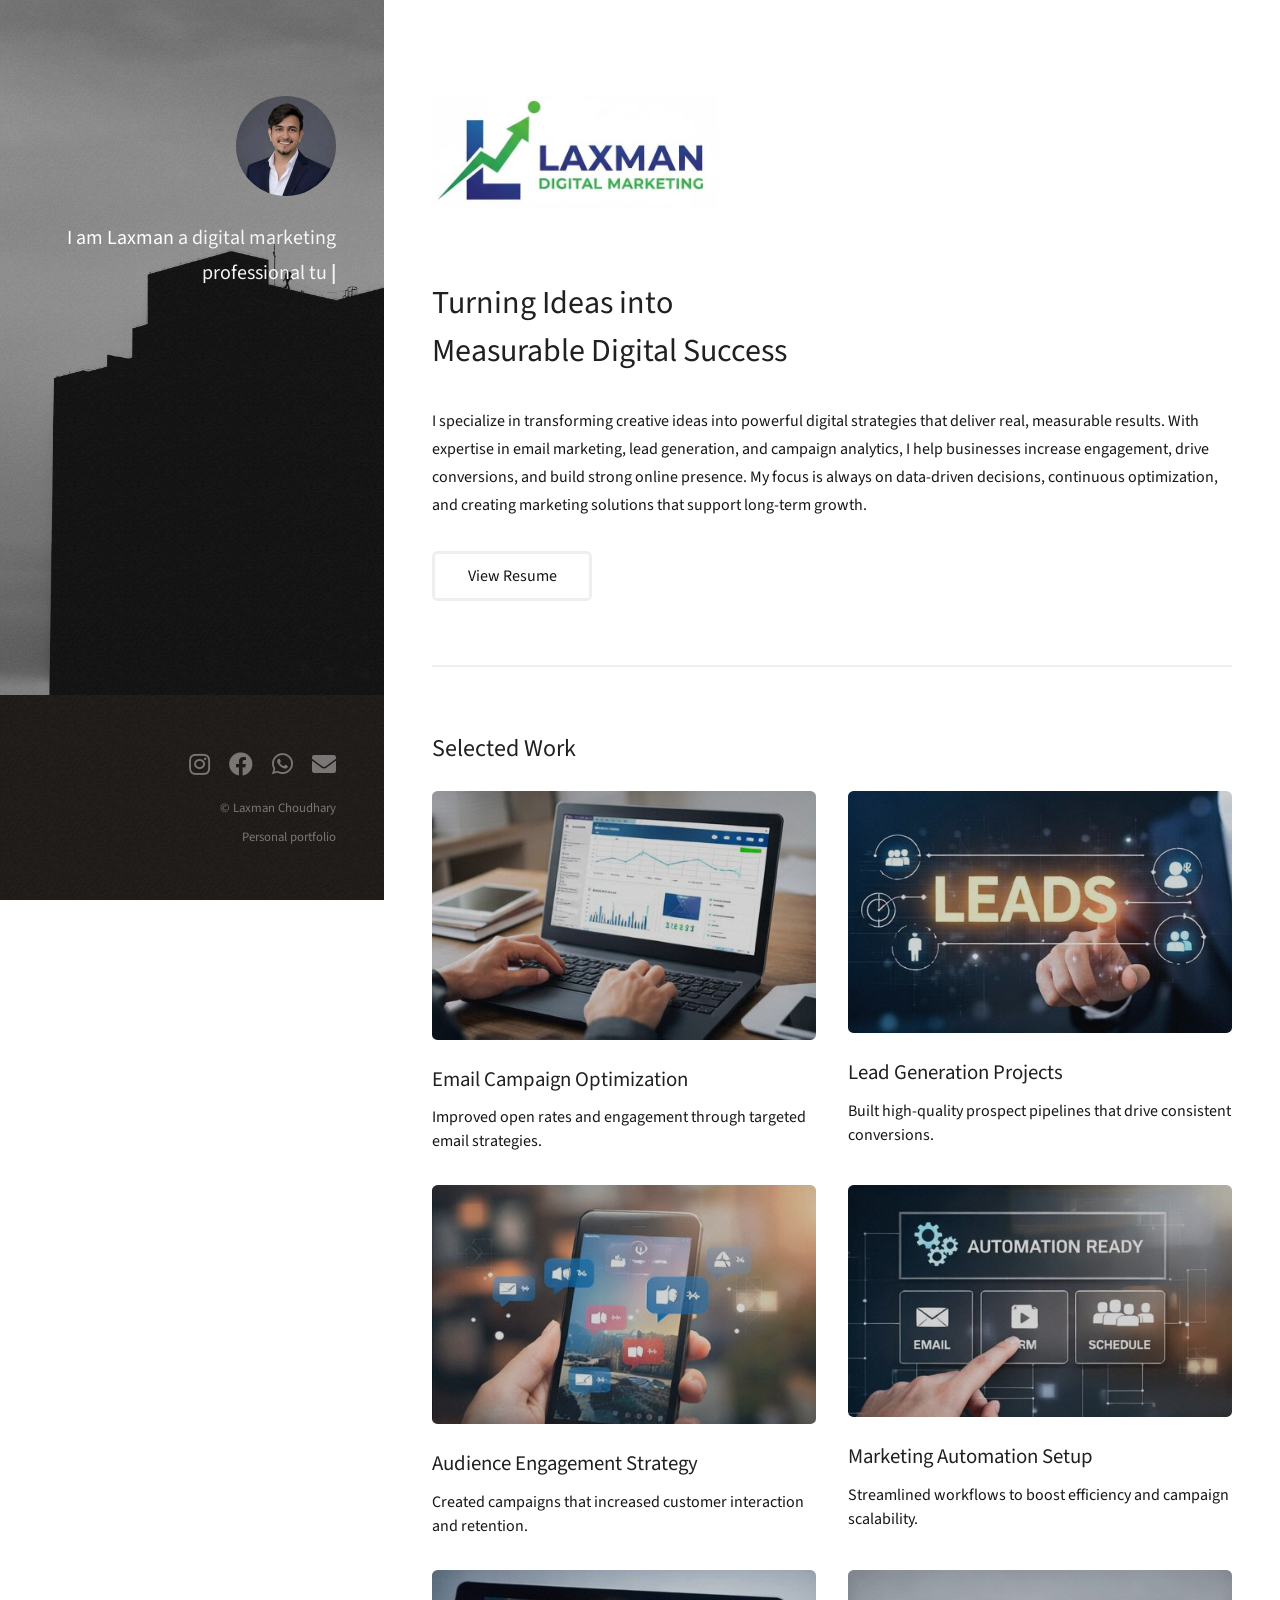
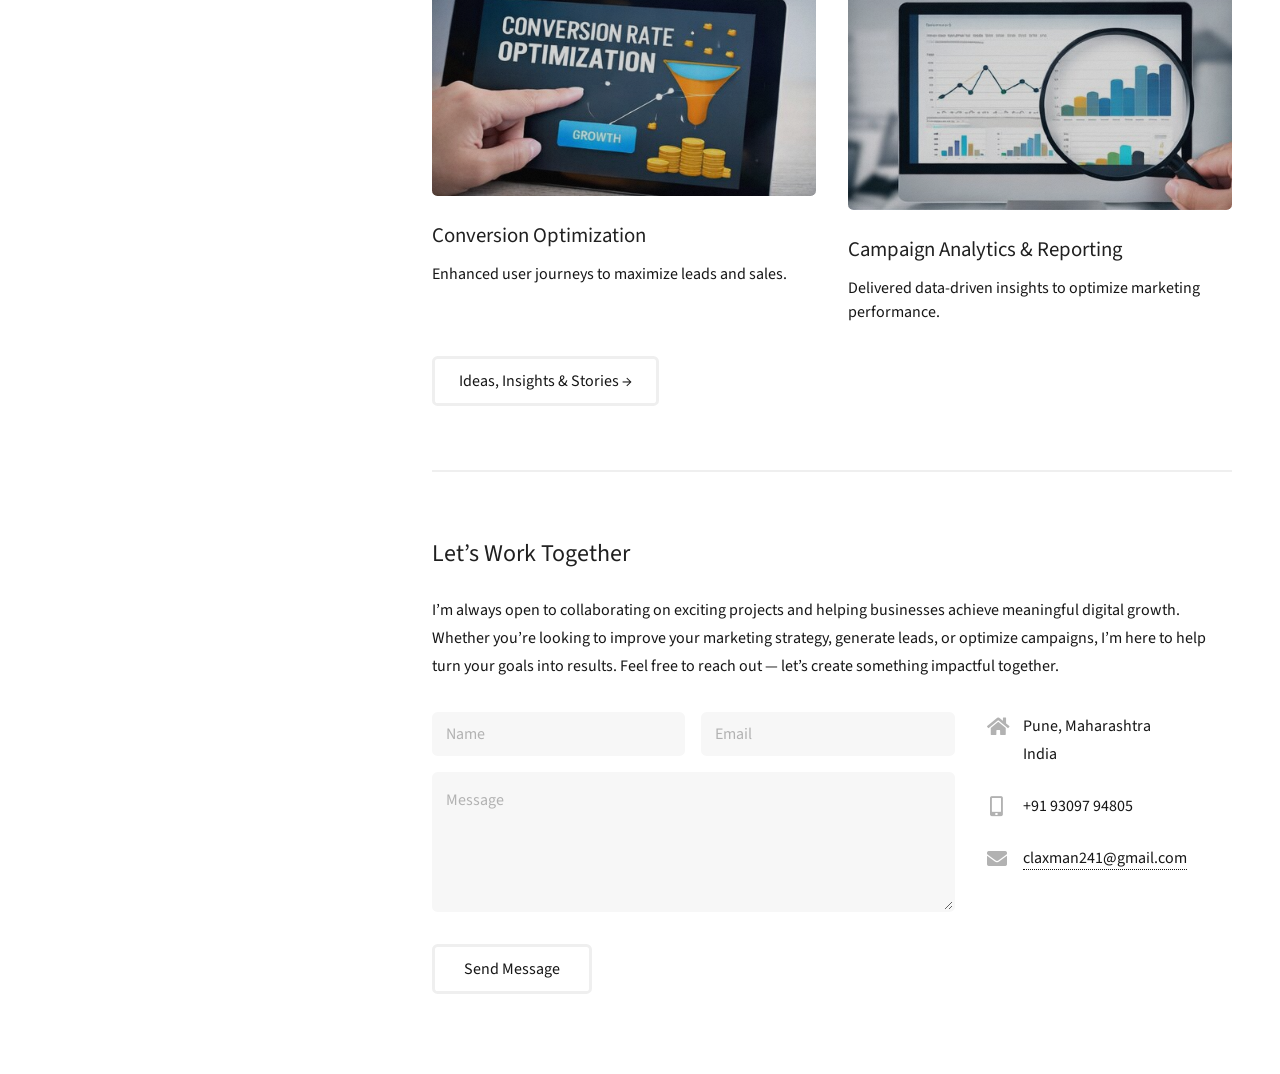
<file: index.html>
<!DOCTYPE HTML>
<!--
	Laxman Choudhary
	html5up.net | @ajlkn
	Free for personal and commercial use under the CCA 3.0 license (html5up.net/license)
-->
<html>
	<head>
		<title>Laxman Choudhary</title>
		<meta charset="utf-8" />
		<meta name="viewport" content="width=device-width, initial-scale=1, user-scalable=no" />
		<link rel="stylesheet" href="assets/css/main.css" />
		<link rel="icon" type="image/png" href="images/favicon.png">
	</head>
	<body class="is-preload">

		<!-- Header -->
			<header id="header">
				<div class="inner">
					<a href="#" class="image avatar"><img src="images/avatar.jpg" alt="" /></a>
					<h1><strong>I am Laxman</strong><br>
					<span id="typing-text"></span><span class="cursor">|</span>
					</h1>
				</div>
			</header>

		<!-- Main -->
			<div id="main">

				<!-- One -->
					<section id="one">
						<div class="section-logo"><img src="images/logo1.jpg" alt="Laxman Logo"></div>	
						<header class="major">
							<h2>Turning Ideas into<br />
							Measurable Digital Success</h2>
						</header>
						<p>I specialize in transforming creative ideas into powerful digital strategies that deliver real, measurable results. With expertise in email marketing, lead generation, and campaign analytics, I help businesses increase engagement, drive conversions, and build strong online presence. My focus is always on data-driven decisions, continuous optimization, and creating marketing solutions that support long-term growth.</p>
						<ul class="actions">
							<li>
  <a href="assets/Laxman%20Choudhary_Resume.pdf"
     class="button"
     target="_blank">
     View Resume
  </a>
</li>
						</ul>
					</section>

				<!-- Two -->
					<section id="two">
						<h2>Selected Work</h2>
						<div class="row">
							<article class="col-6 col-12-xsmall work-item">
								<a href="images/fulls/01.jpg" class="image fit thumb"><img src="images/thumbs/01.jpg" alt="" /></a>
								<h3>Email Campaign Optimization</h3>
								<p>Improved open rates and engagement through targeted email strategies.</p>
							</article>
							<article class="col-6 col-12-xsmall work-item">
								<a href="images/fulls/02.jpg" class="image fit thumb"><img src="images/thumbs/02.jpg" alt="" /></a>
								<h3>Lead Generation Projects</h3>
								<p>Built high-quality prospect pipelines that drive consistent conversions.</p>
							</article>
							<article class="col-6 col-12-xsmall work-item">
								<a href="images/fulls/03.jpg" class="image fit thumb"><img src="images/thumbs/03.jpg" alt="" /></a>
								<h3>Audience Engagement Strategy</h3>
								<p>Created campaigns that increased customer interaction and retention.</p>
							</article>
							<article class="col-6 col-12-xsmall work-item">
								<a href="images/fulls/04.jpg" class="image fit thumb"><img src="images/thumbs/04.jpg" alt="" /></a>
								<h3>Marketing Automation Setup</h3>
								<p>Streamlined workflows to boost efficiency and campaign scalability.</p>
							</article>
							<article class="col-6 col-12-xsmall work-item">
								<a href="images/fulls/05.jpg" class="image fit thumb"><img src="images/thumbs/05.jpg" alt="" /></a>
								<h3>Conversion Optimization</h3>
								<p>Enhanced user journeys to maximize leads and sales.</p>
							</article>
							<article class="col-6 col-12-xsmall work-item">
								<a href="images/fulls/06.jpg" class="image fit thumb"><img src="images/thumbs/06.jpg" alt="" /></a>
								<h3>Campaign Analytics & Reporting</h3>
								<p>Delivered data-driven insights to optimize marketing performance.</p>
							</article>
						</div>
						<ul class="actions">
							<li><a href="blog.html" class="button">Ideas, Insights & Stories →</a></li>
						</ul>
					</section>

				<!-- Three -->
					<section id="three">
						<h2>Let’s Work Together</h2>
						<p>I’m always open to collaborating on exciting projects and helping businesses achieve meaningful digital growth. Whether you’re looking to improve your marketing strategy, generate leads, or optimize campaigns, I’m here to help turn your goals into results. Feel free to reach out — let’s create something impactful together.</p>
						<div class="row">
							<div class="col-8 col-12-small">
								<form method="post" action="#">
									<div class="row gtr-uniform gtr-50">
										<div class="col-6 col-12-xsmall"><input type="text" name="name" id="name" placeholder="Name" /></div>
										<div class="col-6 col-12-xsmall"><input type="email" name="email" id="email" placeholder="Email" /></div>
										<div class="col-12"><textarea name="message" id="message" placeholder="Message" rows="4"></textarea></div>
									</div>
								</form>
								<ul class="actions">
									<li><input type="submit" value="Send Message" /></li>
								</ul>
							</div>
							<div class="col-4 col-12-small">
								<ul class="labeled-icons">
									<li>
										<h3 class="icon solid fa-home"><span class="label">Address</span></h3>
										Pune, Maharashtra<br />
										India<br />
									
									</li>
									<li>
										<h3 class="icon solid fa-mobile-alt"><span class="label">Phone</span></h3>
										+91 93097 94805
									</li>
									<li>
										<h3 class="icon solid fa-envelope"><span class="label">Email</span></h3>
										<a href="https://mail.google.com/mail/u/0/?fs=1&to=claxman241@gmail.com&tf=cm">claxman241@gmail.com</a>
									</li>
								</ul>
							</div>
						</div>
					</section>

				<!-- Four -->
				<!--
					<section id="four">
						<h2>Elements</h2>

						<section>
							<h4>Text</h4>
							<p>This is <b>bold</b> and this is <strong>strong</strong>. This is <i>italic</i> and this is <em>emphasized</em>.
							This is <sup>superscript</sup> text and this is <sub>subscript</sub> text.
							This is <u>underlined</u> and this is code: <code>for (;;) { ... }</code>. Finally, <a href="#">this is a link</a>.</p>
							<hr />
							<header>
								<h4>Heading with a Subtitle</h4>
								<p>Lorem ipsum dolor sit amet nullam id egestas urna aliquam</p>
							</header>
							<p>Nunc lacinia ante nunc ac lobortis. Interdum adipiscing gravida odio porttitor sem non mi integer non faucibus ornare mi ut ante amet placerat aliquet. Volutpat eu sed ante lacinia sapien lorem accumsan varius montes viverra nibh in adipiscing blandit tempus accumsan.</p>
							<header>
								<h5>Heading with a Subtitle</h5>
								<p>Lorem ipsum dolor sit amet nullam id egestas urna aliquam</p>
							</header>
							<p>Nunc lacinia ante nunc ac lobortis. Interdum adipiscing gravida odio porttitor sem non mi integer non faucibus ornare mi ut ante amet placerat aliquet. Volutpat eu sed ante lacinia sapien lorem accumsan varius montes viverra nibh in adipiscing blandit tempus accumsan.</p>
							<hr />
							<h2>Heading Level 2</h2>
							<h3>Heading Level 3</h3>
							<h4>Heading Level 4</h4>
							<h5>Heading Level 5</h5>
							<h6>Heading Level 6</h6>
							<hr />
							<h5>Blockquote</h5>
							<blockquote>Fringilla nisl. Donec accumsan interdum nisi, quis tincidunt felis sagittis eget tempus euismod. Vestibulum ante ipsum primis in faucibus vestibulum. Blandit adipiscing eu felis iaculis volutpat ac adipiscing accumsan faucibus. Vestibulum ante ipsum primis in faucibus lorem ipsum dolor sit amet nullam adipiscing eu felis.</blockquote>
							<h5>Preformatted</h5>
							<pre><code>i = 0;

while (!deck.isInOrder()) {
print 'Iteration ' + i;
deck.shuffle();
i++;
}

print 'It took ' + i + ' iterations to sort the deck.';</code></pre>
						</section>

						<section>
							<h4>Lists</h4>
							<div class="row">
								<div class="col-6 col-12-xsmall">
									<h5>Unordered</h5>
									<ul>
										<li>Dolor pulvinar etiam magna etiam.</li>
										<li>Sagittis adipiscing lorem eleifend.</li>
										<li>Felis enim feugiat dolore viverra.</li>
									</ul>
									<h5>Alternate</h5>
									<ul class="alt">
										<li>Dolor pulvinar etiam magna etiam.</li>
										<li>Sagittis adipiscing lorem eleifend.</li>
										<li>Felis enim feugiat dolore viverra.</li>
									</ul>
								</div>
								<div class="col-6 col-12-xsmall">
									<h5>Ordered</h5>
									<ol>
										<li>Dolor pulvinar etiam magna etiam.</li>
										<li>Etiam vel felis at lorem sed viverra.</li>
										<li>Felis enim feugiat dolore viverra.</li>
										<li>Dolor pulvinar etiam magna etiam.</li>
										<li>Etiam vel felis at lorem sed viverra.</li>
										<li>Felis enim feugiat dolore viverra.</li>
									</ol>
									<h5>Icons</h5>
									<ul class="icons">
										<li><a href="#" class="icon brands fa-facebook-f"><span class="label">Facebook</span></a></li>
										<li><a href="#" class="icon brands fa-instagram"><span class="label">Instagram</span></a></li>
										<li><a href="#" class="icon brands fa-youtube"><span class="label">Youtube</span></a></li>
										<li><a href="#" class="icon brands fa-whatsapp"><span class="label">Dribbble</span></a></li>
										<li><a href="#" class="icon brands fa-tumblr"><span class="label">Tumblr</span></a></li>
									</ul>
								</div>
							</div>
							<h5>Actions</h5>
							<ul class="actions">
								<li><a href="#" class="button primary">Default</a></li>
								<li><a href="#" class="button">Default</a></li>
							</ul>
							<ul class="actions small">
								<li><a href="#" class="button primary small">Small</a></li>
								<li><a href="#" class="button small">Small</a></li>
							</ul>
							<div class="row">
								<div class="col-6 col-12-small">
									<ul class="actions stacked">
										<li><a href="#" class="button primary">Default</a></li>
										<li><a href="#" class="button">Default</a></li>
									</ul>
								</div>
								<div class="col-6 col-12-small">
									<ul class="actions stacked">
										<li><a href="#" class="button primary small">Small</a></li>
										<li><a href="#" class="button small">Small</a></li>
									</ul>
								</div>
								<div class="col-6 col-12-small">
									<ul class="actions stacked">
										<li><a href="#" class="button primary fit">Default</a></li>
										<li><a href="#" class="button fit">Default</a></li>
									</ul>
								</div>
								<div class="col-6 col-12-small">
									<ul class="actions stacked">
										<li><a href="#" class="button primary small fit">Small</a></li>
										<li><a href="#" class="button small fit">Small</a></li>
									</ul>
								</div>
							</div>
						</section>

						<section>
							<h4>Table</h4>
							<h5>Default</h5>
							<div class="table-wrapper">
								<table>
									<thead>
										<tr>
											<th>Name</th>
											<th>Description</th>
											<th>Price</th>
										</tr>
									</thead>
									<tbody>
										<tr>
											<td>Item One</td>
											<td>Ante turpis integer aliquet porttitor.</td>
											<td>29.99</td>
										</tr>
										<tr>
											<td>Item Two</td>
											<td>Vis ac commodo adipiscing arcu aliquet.</td>
											<td>19.99</td>
										</tr>
										<tr>
											<td>Item Three</td>
											<td> Morbi faucibus arcu accumsan lorem.</td>
											<td>29.99</td>
										</tr>
										<tr>
											<td>Item Four</td>
											<td>Vitae integer tempus condimentum.</td>
											<td>19.99</td>
										</tr>
										<tr>
											<td>Item Five</td>
											<td>Ante turpis integer aliquet porttitor.</td>
											<td>29.99</td>
										</tr>
									</tbody>
									<tfoot>
										<tr>
											<td colspan="2"></td>
											<td>100.00</td>
										</tr>
									</tfoot>
								</table>
							</div>

							<h5>Alternate</h5>
							<div class="table-wrapper">
								<table class="alt">
									<thead>
										<tr>
											<th>Name</th>
											<th>Description</th>
											<th>Price</th>
										</tr>
									</thead>
									<tbody>
										<tr>
											<td>Item One</td>
											<td>Ante turpis integer aliquet porttitor.</td>
											<td>29.99</td>
										</tr>
										<tr>
											<td>Item Two</td>
											<td>Vis ac commodo adipiscing arcu aliquet.</td>
											<td>19.99</td>
										</tr>
										<tr>
											<td>Item Three</td>
											<td> Morbi faucibus arcu accumsan lorem.</td>
											<td>29.99</td>
										</tr>
										<tr>
											<td>Item Four</td>
											<td>Vitae integer tempus condimentum.</td>
											<td>19.99</td>
										</tr>
										<tr>
											<td>Item Five</td>
											<td>Ante turpis integer aliquet porttitor.</td>
											<td>29.99</td>
										</tr>
									</tbody>
									<tfoot>
										<tr>
											<td colspan="2"></td>
											<td>100.00</td>
										</tr>
									</tfoot>
								</table>
							</div>
						</section>

						<section>
							<h4>Buttons</h4>
							<ul class="actions">
								<li><a href="#" class="button primary">Primary</a></li>
								<li><a href="#" class="button">Default</a></li>
							</ul>
							<ul class="actions">
								<li><a href="#" class="button large">Large</a></li>
								<li><a href="#" class="button">Default</a></li>
								<li><a href="#" class="button small">Small</a></li>
							</ul>
							<ul class="actions fit">
								<li><a href="#" class="button primary fit">Fit</a></li>
								<li><a href="#" class="button fit">Fit</a></li>
							</ul>
							<ul class="actions fit small">
								<li><a href="#" class="button primary fit small">Fit + Small</a></li>
								<li><a href="#" class="button fit small">Fit + Small</a></li>
							</ul>
							<ul class="actions">
								<li><a href="#" class="button primary icon solid fa-download">Icon</a></li>
								<li><a href="#" class="button icon solid fa-download">Icon</a></li>
							</ul>
							<ul class="actions">
								<li><span class="button primary disabled">Primary</span></li>
								<li><span class="button disabled">Default</span></li>
							</ul>
						</section>

						<section>
							<h4>Form</h4>
							<form method="post" action="#">
								<div class="row gtr-uniform gtr-50">
									<div class="col-6 col-12-xsmall">
										<input type="text" name="demo-name" id="demo-name" value="" placeholder="Name" />
									</div>
									<div class="col-6 col-12-xsmall">
										<input type="email" name="demo-email" id="demo-email" value="" placeholder="Email" />
									</div>
									<div class="col-12">
										<select name="demo-category" id="demo-category">
											<option value="">- Category -</option>
											<option value="1">Manufacturing</option>
											<option value="1">Shipping</option>
											<option value="1">Administration</option>
											<option value="1">Human Resources</option>
										</select>
									</div>
									<div class="col-4 col-12-small">
										<input type="radio" id="demo-priority-low" name="demo-priority" checked>
										<label for="demo-priority-low">Low Priority</label>
									</div>
									<div class="col-4 col-12-small">
										<input type="radio" id="demo-priority-normal" name="demo-priority">
										<label for="demo-priority-normal">Normal Priority</label>
									</div>
									<div class="col-4 col-12-small">
										<input type="radio" id="demo-priority-high" name="demo-priority">
										<label for="demo-priority-high">High Priority</label>
									</div>
									<div class="col-6 col-12-small">
										<input type="checkbox" id="demo-copy" name="demo-copy">
										<label for="demo-copy">Email me a copy of this message</label>
									</div>
									<div class="col-6 col-12-small">
										<input type="checkbox" id="demo-human" name="demo-human" checked>
										<label for="demo-human">I am a human and not a robot</label>
									</div>
									<div class="col-12">
										<textarea name="demo-message" id="demo-message" placeholder="Enter your message" rows="6"></textarea>
									</div>
									<div class="col-12">
										<ul class="actions">
											<li><input type="submit" value="Send Message" class="primary" /></li>
											<li><input type="reset" value="Reset" /></li>
										</ul>
									</div>
								</div>
							</form>
						</section>

						<section>
							<h4>Image</h4>
							<h5>Fit</h5>
							<div class="box alt">
								<div class="row gtr-50 gtr-uniform">
									<div class="col-12"><span class="image fit"><img src="images/fulls/05.jpg" alt="" /></span></div>
									<div class="col-4"><span class="image fit"><img src="images/thumbs/01.jpg" alt="" /></span></div>
									<div class="col-4"><span class="image fit"><img src="images/thumbs/02.jpg" alt="" /></span></div>
									<div class="col-4"><span class="image fit"><img src="images/thumbs/03.jpg" alt="" /></span></div>
									<div class="col-4"><span class="image fit"><img src="images/thumbs/04.jpg" alt="" /></span></div>
									<div class="col-4"><span class="image fit"><img src="images/thumbs/05.jpg" alt="" /></span></div>
									<div class="col-4"><span class="image fit"><img src="images/thumbs/06.jpg" alt="" /></span></div>
									<div class="col-4"><span class="image fit"><img src="images/thumbs/03.jpg" alt="" /></span></div>
									<div class="col-4"><span class="image fit"><img src="images/thumbs/02.jpg" alt="" /></span></div>
									<div class="col-4"><span class="image fit"><img src="images/thumbs/01.jpg" alt="" /></span></div>
								</div>
							</div>
							<h5>Left &amp; Right</h5>
							<p><span class="image left"><img src="images/avatar.jpg" alt="" /></span>Fringilla nisl. Donec accumsan interdum nisi, quis tincidunt felis sagittis eget. tempus euismod. Vestibulum ante ipsum primis in faucibus vestibulum. Blandit adipiscing eu felis iaculis volutpat ac adipiscing accumsan eu faucibus. Integer ac pellentesque praesent tincidunt felis sagittis eget. tempus euismod. Vestibulum ante ipsum primis in faucibus vestibulum. Blandit adipiscing eu felis iaculis volutpat ac adipiscing accumsan eu faucibus. Integer ac pellentesque praesent. Donec accumsan interdum nisi, quis tincidunt felis sagittis eget. tempus euismod. Vestibulum ante ipsum primis in faucibus vestibulum. Blandit adipiscing eu felis iaculis volutpat ac adipiscing accumsan eu faucibus. Integer ac pellentesque praesent tincidunt felis sagittis eget. tempus euismod. Vestibulum ante ipsum primis in faucibus vestibulum. Blandit adipiscing eu felis iaculis volutpat ac adipiscing accumsan eu faucibus. Integer ac pellentesque praesent.</p>
							<p><span class="image right"><img src="images/avatar.jpg" alt="" /></span>Fringilla nisl. Donec accumsan interdum nisi, quis tincidunt felis sagittis eget. tempus euismod. Vestibulum ante ipsum primis in faucibus vestibulum. Blandit adipiscing eu felis iaculis volutpat ac adipiscing accumsan eu faucibus. Integer ac pellentesque praesent tincidunt felis sagittis eget. tempus euismod. Vestibulum ante ipsum primis in faucibus vestibulum. Blandit adipiscing eu felis iaculis volutpat ac adipiscing accumsan eu faucibus. Integer ac pellentesque praesent. Donec accumsan interdum nisi, quis tincidunt felis sagittis eget. tempus euismod. Vestibulum ante ipsum primis in faucibus vestibulum. Blandit adipiscing eu felis iaculis volutpat ac adipiscing accumsan eu faucibus. Integer ac pellentesque praesent tincidunt felis sagittis eget. tempus euismod. Vestibulum ante ipsum primis in faucibus vestibulum. Blandit adipiscing eu felis iaculis volutpat ac adipiscing accumsan eu faucibus. Integer ac pellentesque praesent.</p>
						</section>

					</section>
				-->

			</div>

		<!-- Footer -->
			<footer id="footer">
				<div class="inner">
					<ul class="icons">
						<li><a href="#" class="icon brands fa-instagram"><span class="label">Instagram</span></a></li>
						<li><a href="#" class="icon brands fa-facebook"><span class="label">Facebook</span></a></li>
						<li><a href="https://wa.me/919309794805?text=Hi%20Laxman,%20I%20visited%20your%20portfolio%20and%20would%20like%20to%20connect." target="_blank" class="icon brands fa-whatsapp"><span class="label">WhatsApp</span></a></li>
						<li><a href="https://mail.google.com/mail/?view=cm&fs=1&to=claxman241@gmail.com"target="_blank"class="icon solid fa-envelope"><span class="label">Email</span></a></li>
					</ul>
					<ul class="copyright">
						<li>&copy; Laxman Choudhary</li><li>Personal portfolio</li>
					</ul>
				</div>
			</footer>

		<!-- Scripts -->
			<script src="assets/js/jquery.min.js"></script>
			<script src="assets/js/jquery.poptrox.min.js"></script>
			<script src="assets/js/browser.min.js"></script>
			<script src="assets/js/breakpoints.min.js"></script>
			<script src="assets/js/util.js"></script>
			<script src="assets/js/main.js"></script>

	</body>
</html>
</file>
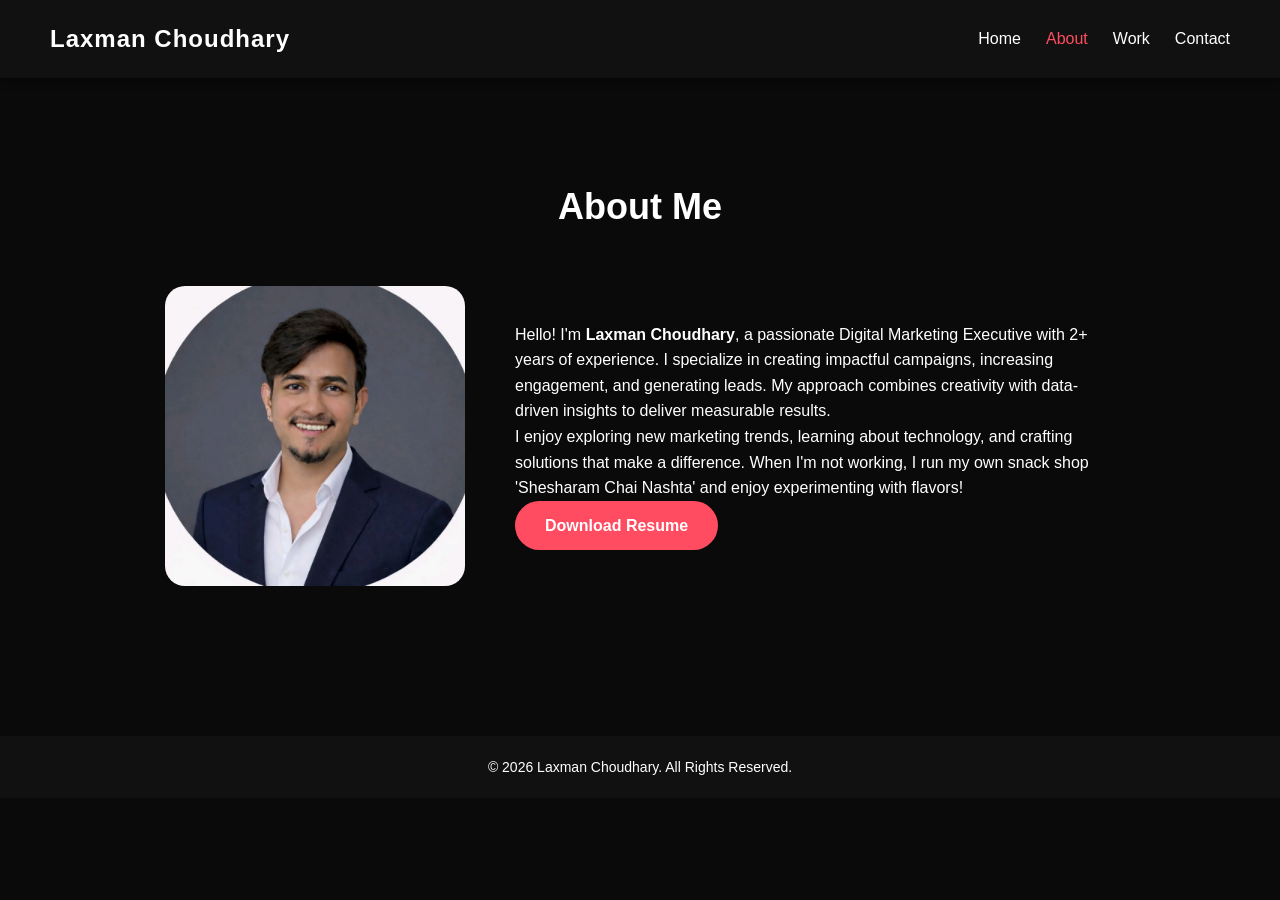
<file: Pages/about.html>
<!DOCTYPE html>
<html lang="en">
<head>
  <meta charset="UTF-8">
  <meta name="viewport" content="width=device-width, initial-scale=1.0">
  <title>About | Laxman Choudhary</title>
  <link rel="stylesheet" href="../CSS/style.css">
</head>
<body>

  <!-- Video Background -->
  <video autoplay muted loop id="bg-video">
    <source src="https://drive.google.com/uc?export=download&id=1e5yRqR_G0gu2nAiDvAqrCgN7fWislz_7" type="video/mp4">
    Your browser does not support HTML5 video.
  </video>

  <!-- Navbar -->
  <nav class="navbar">
    <div class="logo">Laxman Choudhary</div>
    <ul class="nav-links">
      <li><a href="../index.html">Home</a></li>
      <li><a href="about.html" class="active">About</a></li>
      <li><a href="work.html">Work</a></li>
      <li><a href="contact.html">Contact</a></li>
    </ul>
  </nav>

  <!-- About Section -->
  <section class="about">
    <h1 class="fade-in">About Me</h1>
    <div class="about-content fade-in">
      <img src="../Assets/profile.jpg" alt="Laxman Choudhary">
      <div class="about-text">
        <p>Hello! I'm <strong>Laxman Choudhary</strong>, a passionate Digital Marketing Executive with 2+ years of experience. I specialize in creating impactful campaigns, increasing engagement, and generating leads. My approach combines creativity with data-driven insights to deliver measurable results.</p>
        <p>I enjoy exploring new marketing trends, learning about technology, and crafting solutions that make a difference. When I'm not working, I run my own snack shop 'Shesharam Chai Nashta' and enjoy experimenting with flavors!</p>
        <a href="../Assets/Laxman_Choudhary_Resume.pdf" class="btn">Download Resume</a>
      </div>
    </div>
  </section>

  <footer>
    <p>&copy; 2026 Laxman Choudhary. All Rights Reserved.</p>
  </footer>

  <script src="../JavaScript/script.js"></script>
</body>
</html>
</file>
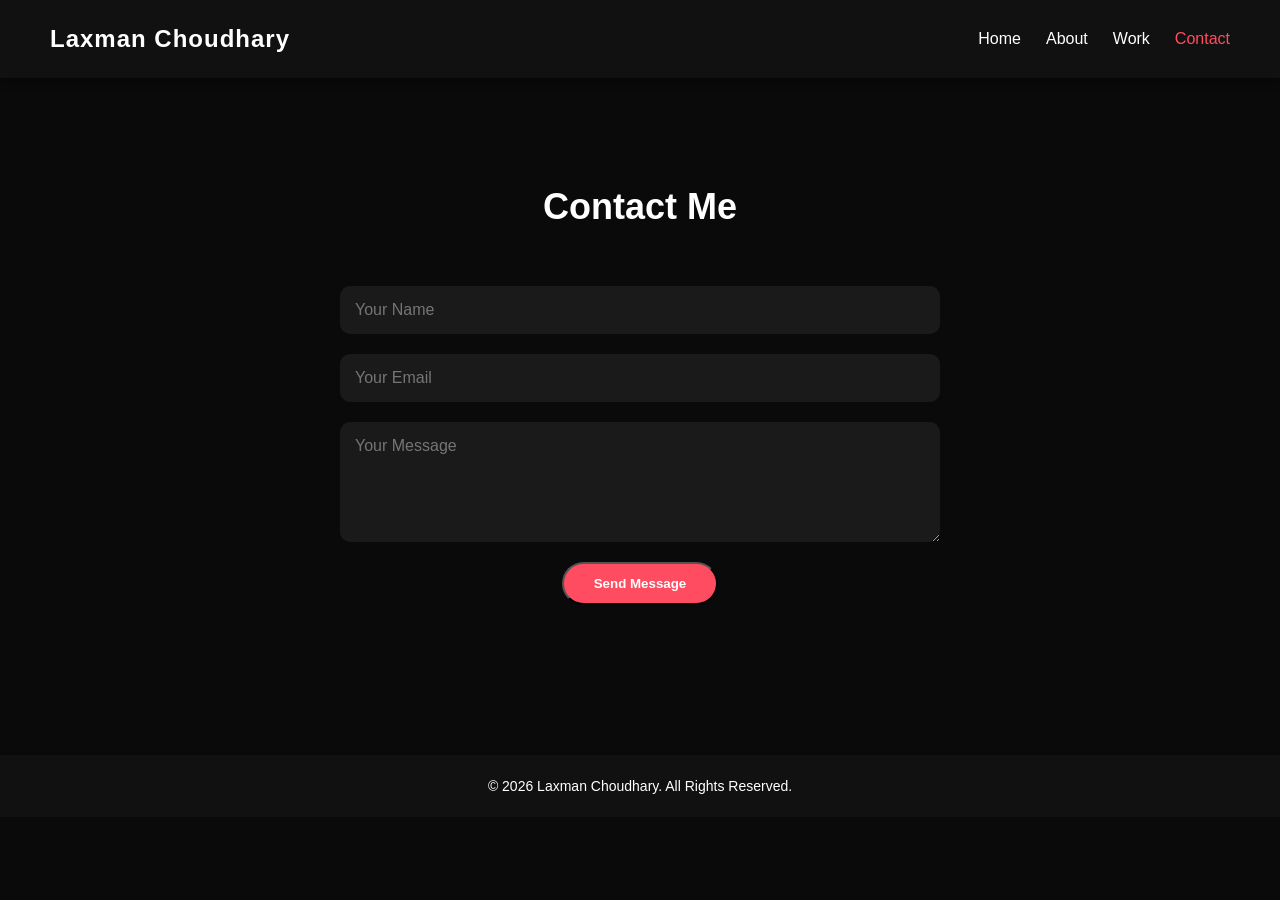
<file: Pages/contact.html>
<!DOCTYPE html>
<html lang="en">
<head>
  <meta charset="UTF-8">
  <meta name="viewport" content="width=device-width, initial-scale=1.0">
  <title>Contact | Laxman Choudhary</title>
  <link rel="stylesheet" href="../CSS/style.css">
</head>
<body>

  <!-- Video Background -->
  <video autoplay muted loop id="bg-video">
    <source src="https://drive.google.com/uc?export=download&id=1e5yRqR_G0gu2nAiDvAqrCgN7fWislz_7" type="video/mp4">
    Your browser does not support HTML5 video.
  </video>

  <!-- Navbar -->
  <nav class="navbar">
    <div class="logo">Laxman Choudhary</div>
    <ul class="nav-links">
      <li><a href="../index.html">Home</a></li>
      <li><a href="about.html">About</a></li>
      <li><a href="work.html">Work</a></li>
      <li><a href="contact.html" class="active">Contact</a></li>
    </ul>
  </nav>

  <!-- Contact Section -->
  <section class="contact">
    <h1 class="fade-in">Contact Me</h1>
    <form action="mailto:youremail@example.com" method="post" enctype="text/plain" class="fade-in">
      <input type="text" name="name" placeholder="Your Name" required>
      <input type="email" name="email" placeholder="Your Email" required>
      <textarea name="message" rows="5" placeholder="Your Message" required></textarea>
      <button type="submit" class="btn">Send Message</button>
    </form>
  </section>

  <footer>
    <p>&copy; 2026 Laxman Choudhary. All Rights Reserved.</p>
  </footer>

  <script src="../JavaScript/script.js"></script>
</body>
</html>
</file>
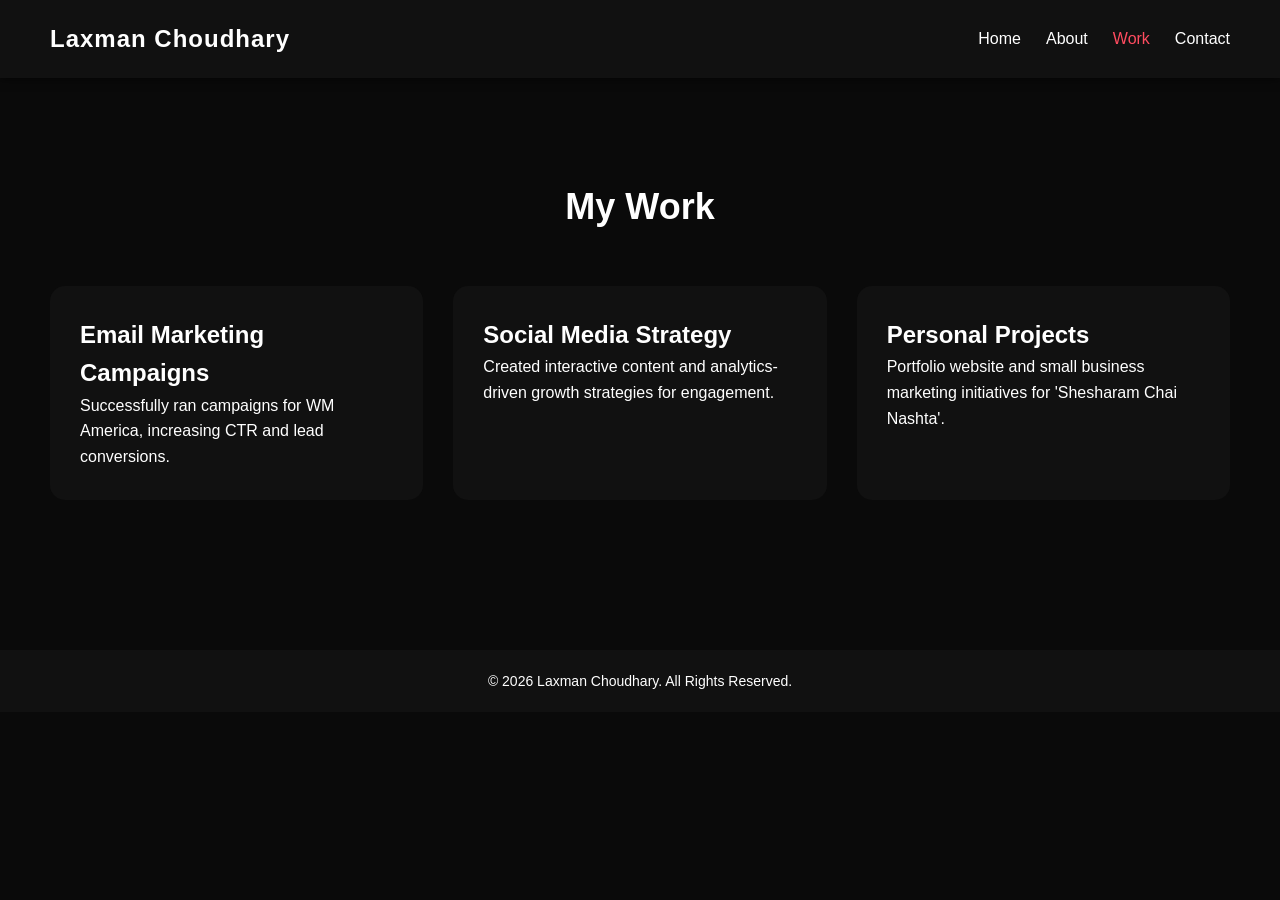
<file: Pages/work.html>
<!DOCTYPE html>
<html lang="en">
<head>
  <meta charset="UTF-8">
  <meta name="viewport" content="width=device-width, initial-scale=1.0">
  <title>Work | Laxman Choudhary</title>
  <link rel="stylesheet" href="../CSS/style.css">
</head>
<body>

  <!-- Video Background -->
  <video autoplay muted loop id="bg-video">
    <source src="https://drive.google.com/uc?export=download&id=1e5yRqR_G0gu2nAiDvAqrCgN7fWislz_7" type="video/mp4">
    Your browser does not support HTML5 video.
  </video>

  <!-- Navbar -->
  <nav class="navbar">
    <div class="logo">Laxman Choudhary</div>
    <ul class="nav-links">
      <li><a href="../index.html">Home</a></li>
      <li><a href="about.html">About</a></li>
      <li><a href="work.html" class="active">Work</a></li>
      <li><a href="contact.html">Contact</a></li>
    </ul>
  </nav>

  <!-- Work Section -->
  <section class="work">
    <h1 class="fade-in">My Work</h1>
    <div class="work-grid fade-in">
      <div class="work-card">
        <h2>Email Marketing Campaigns</h2>
        <p>Successfully ran campaigns for WM America, increasing CTR and lead conversions.</p>
      </div>
      <div class="work-card">
        <h2>Social Media Strategy</h2>
        <p>Created interactive content and analytics-driven growth strategies for engagement.</p>
      </div>
      <div class="work-card">
        <h2>Personal Projects</h2>
        <p>Portfolio website and small business marketing initiatives for 'Shesharam Chai Nashta'.</p>
      </div>
    </div>
  </section>

  <footer>
    <p>&copy; 2026 Laxman Choudhary. All Rights Reserved.</p>
  </footer>

  <script src="../JavaScript/script.js"></script>
</body>
</html>
</file>
<file: CSS/style.css>
/* VIDEO BACKGROUND */
#bg-video {
    position: fixed;
    top: 0; left: 0;
    width: 100%;
    height: 100%;
    object-fit: cover;
    z-index: -1;
}

/* GENERAL STYLES */
* {
    margin: 0;
    padding: 0;
    box-sizing: border-box;
    font-family: 'Poppins', sans-serif;
}

body {
    background-color: #0a0a0a;
    color: #fff;
    line-height: 1.6;
    scroll-behavior: smooth;
}

a {
    text-decoration: none;
    color: inherit;
}

/* NAVBAR */
.navbar {
    display: flex;
    justify-content: space-between;
    align-items: center;
    padding: 20px 50px;
    background-color: #111;
    position: sticky;
    top: 0;
    z-index: 100;
    box-shadow: 0 2px 8px rgba(0,0,0,0.5);
}

.navbar .logo {
    font-weight: 800;
    font-size: 24px;
    letter-spacing: 1px;
}

.nav-links {
    list-style: none;
    display: flex;
    gap: 25px;
}

.nav-links li a {
    color: #fff;
    transition: color 0.3s, transform 0.3s;
}

.nav-links li a:hover, .nav-links li a.active {
    color: #ff4c60;
    transform: scale(1.1);
}

/* HERO */
.hero {
    position: relative;
    display: flex;
    justify-content: space-between;
    align-items: center;
    padding: 100px 50px;
    overflow: hidden;
}

.hero-bg {
    position: absolute;
    top: 0; left: 0;
    width: 100%; height: 100%;
    background: linear-gradient(135deg, #1f1f1f, #0a0a0a);
    z-index: -3;
}

.hero-bg::after {
    content: '';
    position: absolute;
    width: 200%; height: 200%;
    background: url('../Assets/background.jpg') center/cover no-repeat;
    animation: moveBg 60s linear infinite;
    opacity: 0.15;
}

@keyframes moveBg {
    0% { transform: translate(0,0); }
    50% { transform: translate(-10%, -10%); }
    100% { transform: translate(0,0); }
}

.hero-content {
    max-width: 600px;
}

.hero-content h1 {
    font-size: 48px;
    margin-bottom: 20px;
    opacity: 0;
    animation: fadeInUp 1s forwards 0.5s;
}

.hero-content h1 span {
    color: #ff4c60;
}

.hero-content p {
    font-size: 20px;
    margin-bottom: 30px;
    opacity: 0;
    animation: fadeInUp 1s forwards 0.8s;
}

.btn {
    background-color: #ff4c60;
    color: #fff;
    padding: 12px 30px;
    border-radius: 30px;
    font-weight: 600;
    transition: background 0.3s, transform 0.3s;
    display: inline-block;
    opacity: 0;
    animation: fadeInUp 1s forwards 1.1s;
}

.btn:hover {
    background-color: #ff1e3c;
    transform: scale(1.05);
}

.hero-image img {
    width: 300px;
    border-radius: 50%;
    opacity: 0;
    animation: fadeInUp 1s forwards 1.4s;
}

/* ABOUT */
.about, .work, .contact {
    padding: 100px 50px;
    opacity: 0;
    animation: fadeIn 1s forwards;
}

.about h1, .work h1, .contact h1 {
    font-size: 36px;
    margin-bottom: 50px;
    text-align: center;
}

/* ABOUT CONTENT */
.about-content {
    display: flex;
    gap: 50px;
    align-items: center;
    justify-content: center;
}

.about-content img {
    width: 300px;
    border-radius: 20px;
    transition: transform 0.3s;
}

.about-content img:hover {
    transform: scale(1.05) rotate(2deg);
}

.about-text {
    max-width: 600px;
}

/* WORK GRID */
.work-grid {
    display: grid;
    grid-template-columns: repeat(auto-fit, minmax(250px, 1fr));
    gap: 30px;
}

.work-card {
    background-color: #111;
    padding: 30px;
    border-radius: 15px;
    transition: transform 0.3s, box-shadow 0.3s;
}

.work-card:hover {
    transform: translateY(-10px);
    box-shadow: 0 15px 30px rgba(255,76,96,0.4);
}

/* CONTACT FORM */
.contact form {
    max-width: 600px;
    margin: 0 auto;
    display: flex;
    flex-direction: column;
    gap: 20px;
}

.contact input, .contact textarea {
    padding: 15px;
    border-radius: 10px;
    border: none;
    outline: none;
    font-size: 16px;
    background-color: #1a1a1a;
    color: #fff;
}

.contact button {
    width: fit-content;
    margin: 0 auto;
}

/* FOOTER */
footer {
    text-align: center;
    padding: 20px;
    background-color: #111;
    margin-top: 50px;
    font-size: 14px;
}

/* ANIMATIONS */
@keyframes fadeInUp {
    0% { opacity: 0; transform: translateY(50px);}
    100% { opacity: 1; transform: translateY(0);}
}

@keyframes fadeIn {
    0% { opacity: 0;}
    100% { opacity: 1;}
}

.fade-in {
    opacity: 0;
    animation: fadeIn 1.2s forwards;
}

/* RESPONSIVE */
@media (max-width: 900px) {
    .hero {
        flex-direction: column;
        text-align: center;
    }
    .hero-image img {
        margin-top: 30px;
    }
    .about-content {
        flex-direction: column;
    }
}
</file>
<file: assets/css/main.css>
@import url("fontawesome-all.min.css");
@import url("https://fonts.googleapis.com/css?family=Source+Sans+Pro:400,400italic");

/*
	Strata by HTML5 UP
	html5up.net | @ajlkn
	Free for personal and commercial use under the CCA 3.0 license (html5up.net/license)
*/

html, body, div, span, applet, object,
iframe, h1, h2, h3, h4, h5, h6, p, blockquote,
pre, a, abbr, acronym, address, big, cite,
code, del, dfn, em, img, ins, kbd, q, s, samp,
small, strike, strong, sub, sup, tt, var, b,
u, i, center, dl, dt, dd, ol, ul, li, fieldset,
form, label, legend, table, caption, tbody,
tfoot, thead, tr, th, td, article, aside,
canvas, details, embed, figure, figcaption,
footer, header, hgroup, menu, nav, output, ruby,
section, summary, time, mark, audio, video {
	margin: 0;
	padding: 0;
	border: 0;
	font-size: 100%;
	font: inherit;
	vertical-align: baseline;}

article, aside, details, figcaption, figure,
footer, header, hgroup, menu, nav, section {
	display: block;}

body {
	line-height: 1;
}

ol, ul {
	list-style: none;
}

blockquote, q {
	quotes: none;
}

	blockquote:before, blockquote:after, q:before, q:after {
		content: '';
		content: none;
	}

table {
	border-collapse: collapse;
	border-spacing: 0;
}

body {
	-webkit-text-size-adjust: none;
}

mark {
	background-color: transparent;
	color: inherit;
}

input::-moz-focus-inner {
	border: 0;
	padding: 0;
}

input, select, textarea {
	-moz-appearance: none;
	-webkit-appearance: none;
	-ms-appearance: none;
	appearance: none;
}

/* Basic */

	html {
		box-sizing: border-box;
	}

	*, *:before, *:after {
		box-sizing: inherit;
	}

	body {
		background: #fff;
	}

		body.is-preload *, body.is-preload *:before, body.is-preload *:after {
			-moz-animation: none !important;
			-webkit-animation: none !important;
			-ms-animation: none !important;
			animation: none !important;
			-moz-transition: none !important;
			-webkit-transition: none !important;
			-ms-transition: none !important;
			transition: none !important;
		}

	body, input, select, textarea {
		color: #161616;
		font-family: "Source Sans Pro", Helvetica, sans-serif;
		font-size: 16pt;
		font-weight: 400;
		line-height: 1.75em;
	}

	a {
		-moz-transition: color 0.2s ease-in-out, border-color 0.2s ease-in-out;
		-webkit-transition: color 0.2s ease-in-out, border-color 0.2s ease-in-out;
		-ms-transition: color 0.2s ease-in-out, border-color 0.2s ease-in-out;
		transition: color 0.2s ease-in-out, border-color 0.2s ease-in-out;
		border-bottom: dotted 1px;
		color: #49bf9d;
		text-decoration: none;
	}

		a:hover {
			border-bottom-color: transparent;
			color: #49bf9d !important;
			text-decoration: none;
		}

	strong, b {
		color: #787878;
		font-weight: 400;
	}

	em, i {
		font-style: italic;
	}

	p {
		margin: 0 0 2em 0;
	}

	h1, h2, h3, h4, h5, h6 {
		color: #202020;
		font-weight: 400;
		line-height: 1em;
		margin: 0 0 1em 0;
	}

		h1 a, h2 a, h3 a, h4 a, h5 a, h6 a {
			color: inherit;
			text-decoration: none;
		}

	h1 {
		font-size: 2em;
		line-height: 1.5em;
	}

	h2 {
		font-size: 1.5em;
		line-height: 1.5em;
	}

	h3 {
		font-size: 1.25em;
		line-height: 1.5em;
	}

	h4 {
		font-size: 1.1em;
		line-height: 1.5em;
	}

	h5 {
		font-size: 0.9em;
		line-height: 1.5em;
	}

	h6 {
		font-size: 0.7em;
		line-height: 1.5em;
	}

	sub {
		font-size: 0.8em;
		position: relative;
		top: 0.5em;
	}

	sup {
		font-size: 0.8em;
		position: relative;
		top: -0.5em;
	}

	hr {
		border: 0;
		border-bottom: solid 2px #efefef;
		margin: 2em 0;
	}

		hr.major {
			margin: 3em 0;
		}

	blockquote {
		border-left: solid 6px #efefef;
		font-style: italic;
		margin: 0 0 2em 0;
		padding: 0.5em 0 0.5em 1.5em;
	}

	code {
		background: #f7f7f7;
		border-radius: 0.35em;
		border: solid 2px #efefef;
		font-family: "Courier New", monospace;
		font-size: 0.9em;
		margin: 0 0.25em;
		padding: 0.25em 0.65em;
	}

	pre {
		-webkit-overflow-scrolling: touch;
		font-family: "Courier New", monospace;
		font-size: 0.9em;
		margin: 0 0 2em 0;
	}

		pre code {
			display: block;
			line-height: 1.75em;
			padding: 1em 1.5em;
			overflow-x: auto;
		}

	.align-left {
		text-align: left;
	}

	.align-center {
		text-align: center;
	}

	.align-right {
		text-align: right;
	}

/* Container */

	.container {
		margin: 0 auto;
		max-width: calc(100% - 4em);
		width: 100%;
	}

		.container.xsmall {
			width: 25%;
		}

		.container.small {
			width: 50%;
		}

		.container.medium {
			width: 75%;
		}

		.container.large {
			width: 125%;
		}

		.container.xlarge {
			width: 150%;
		}

		.container.max {
			width: 100%;
		}

		@media screen and (max-width: 980px) {

			.container {
				width: 100% !important;
				max-width: 100% !important;
			}

		}

		@media screen and (max-width: 480px) {

			.container {
				max-width: calc(100% - 3em);
			}

		}

/* Row */

	.row {
		display: flex;
		flex-wrap: wrap;
		box-sizing: border-box;
		align-items: stretch;
	}

		.row > * {
			box-sizing: border-box;
		}

		.row.gtr-uniform > * > :last-child {
			margin-bottom: 0;
		}

		.row.aln-left {
			justify-content: flex-start;
		}

		.row.aln-center {
			justify-content: center;
		}

		.row.aln-right {
			justify-content: flex-end;
		}

		.row.aln-top {
			align-items: flex-start;
		}

		.row.aln-middle {
			align-items: center;
		}

		.row.aln-bottom {
			align-items: flex-end;
		}

		.row > .imp {
			order: -1;
		}

		.row > .col-1 {
			width: 8.33333%;
		}

		.row > .off-1 {
			margin-left: 8.33333%;
		}

		.row > .col-2 {
			width: 16.66667%;
		}

		.row > .off-2 {
			margin-left: 16.66667%;
		}

		.row > .col-3 {
			width: 25%;
		}

		.row > .off-3 {
			margin-left: 25%;
		}

		.row > .col-4 {
			width: 33.33333%;
		}

		.row > .off-4 {
			margin-left: 33.33333%;
		}

		.row > .col-5 {
			width: 41.66667%;
		}

		.row > .off-5 {
			margin-left: 41.66667%;
		}

		.row > .col-6 {
			width: 50%;
		}

		.row > .off-6 {
			margin-left: 50%;
		}

		.row > .col-7 {
			width: 58.33333%;
		}

		.row > .off-7 {
			margin-left: 58.33333%;
		}

		.row > .col-8 {
			width: 66.66667%;
		}

		.row > .off-8 {
			margin-left: 66.66667%;
		}

		.row > .col-9 {
			width: 75%;
		}

		.row > .off-9 {
			margin-left: 75%;
		}

		.row > .col-10 {
			width: 83.33333%;
		}

		.row > .off-10 {
			margin-left: 83.33333%;
		}

		.row > .col-11 {
			width: 91.66667%;
		}

		.row > .off-11 {
			margin-left: 91.66667%;
		}

		.row > .col-12 {
			width: 100%;
		}

		.row > .off-12 {
			margin-left: 100%;
		}

		.row.gtr-0 {
			margin-top: 0;
			margin-left: 0em;
		}

			.row.gtr-0 > * {
				padding: 0 0 0 0em;
			}

			.row.gtr-0.gtr-uniform {
				margin-top: 0em;
			}

				.row.gtr-0.gtr-uniform > * {
					padding-top: 0em;
				}

		.row.gtr-25 {
			margin-top: 0;
			margin-left: -0.625em;
		}

			.row.gtr-25 > * {
				padding: 0 0 0 0.625em;
			}

			.row.gtr-25.gtr-uniform {
				margin-top: -0.625em;
			}

				.row.gtr-25.gtr-uniform > * {
					padding-top: 0.625em;
				}

		.row.gtr-50 {
			margin-top: 0;
			margin-left: -1.25em;
		}

			.row.gtr-50 > * {
				padding: 0 0 0 1.25em;
			}

			.row.gtr-50.gtr-uniform {
				margin-top: -1.25em;
			}

				.row.gtr-50.gtr-uniform > * {
					padding-top: 1.25em;
				}

		.row {
			margin-top: 0;
			margin-left: -2.5em;
		}

			.row > * {
				padding: 0 0 0 2.5em;
			}

			.row.gtr-uniform {
				margin-top: -2.5em;
			}

				.row.gtr-uniform > * {
					padding-top: 2.5em;
				}

		.row.gtr-150 {
			margin-top: 0;
			margin-left: -3.75em;
		}

			.row.gtr-150 > * {
				padding: 0 0 0 3.75em;
			}

			.row.gtr-150.gtr-uniform {
				margin-top: -3.75em;
			}

				.row.gtr-150.gtr-uniform > * {
					padding-top: 3.75em;
				}

		.row.gtr-200 {
			margin-top: 0;
			margin-left: -5em;
		}

			.row.gtr-200 > * {
				padding: 0 0 0 5em;
			}

			.row.gtr-200.gtr-uniform {
				margin-top: -5em;
			}

				.row.gtr-200.gtr-uniform > * {
					padding-top: 5em;
				}

		@media screen and (max-width: 1800px) {

			.row {
				display: flex;
				flex-wrap: wrap;
				box-sizing: border-box;
				align-items: stretch;
			}

				.row > * {
					box-sizing: border-box;
				}

				.row.gtr-uniform > * > :last-child {
					margin-bottom: 0;
				}

				.row.aln-left {
					justify-content: flex-start;
				}

				.row.aln-center {
					justify-content: center;
				}

				.row.aln-right {
					justify-content: flex-end;
				}

				.row.aln-top {
					align-items: flex-start;
				}

				.row.aln-middle {
					align-items: center;
				}

				.row.aln-bottom {
					align-items: flex-end;
				}

				.row > .imp-xlarge {
					order: -1;
				}

				.row > .col-1-xlarge {
					width: 8.33333%;
				}

				.row > .off-1-xlarge {
					margin-left: 8.33333%;
				}

				.row > .col-2-xlarge {
					width: 16.66667%;
				}

				.row > .off-2-xlarge {
					margin-left: 16.66667%;
				}

				.row > .col-3-xlarge {
					width: 25%;
				}

				.row > .off-3-xlarge {
					margin-left: 25%;
				}

				.row > .col-4-xlarge {
					width: 33.33333%;
				}

				.row > .off-4-xlarge {
					margin-left: 33.33333%;
				}

				.row > .col-5-xlarge {
					width: 41.66667%;
				}

				.row > .off-5-xlarge {
					margin-left: 41.66667%;
				}

				.row > .col-6-xlarge {
					width: 50%;
				}

				.row > .off-6-xlarge {
					margin-left: 50%;
				}

				.row > .col-7-xlarge {
					width: 58.33333%;
				}

				.row > .off-7-xlarge {
					margin-left: 58.33333%;
				}

				.row > .col-8-xlarge {
					width: 66.66667%;
				}

				.row > .off-8-xlarge {
					margin-left: 66.66667%;
				}

				.row > .col-9-xlarge {
					width: 75%;
				}

				.row > .off-9-xlarge {
					margin-left: 75%;
				}

				.row > .col-10-xlarge {
					width: 83.33333%;
				}

				.row > .off-10-xlarge {
					margin-left: 83.33333%;
				}

				.row > .col-11-xlarge {
					width: 91.66667%;
				}

				.row > .off-11-xlarge {
					margin-left: 91.66667%;
				}

				.row > .col-12-xlarge {
					width: 100%;
				}

				.row > .off-12-xlarge {
					margin-left: 100%;
				}

				.row.gtr-0 {
					margin-top: 0;
					margin-left: 0em;
				}

					.row.gtr-0 > * {
						padding: 0 0 0 0em;
					}

					.row.gtr-0.gtr-uniform {
						margin-top: 0em;
					}

						.row.gtr-0.gtr-uniform > * {
							padding-top: 0em;
						}

				.row.gtr-25 {
					margin-top: 0;
					margin-left: -0.625em;
				}

					.row.gtr-25 > * {
						padding: 0 0 0 0.625em;
					}

					.row.gtr-25.gtr-uniform {
						margin-top: -0.625em;
					}

						.row.gtr-25.gtr-uniform > * {
							padding-top: 0.625em;
						}

				.row.gtr-50 {
					margin-top: 0;
					margin-left: -1.25em;
				}

					.row.gtr-50 > * {
						padding: 0 0 0 1.25em;
					}

					.row.gtr-50.gtr-uniform {
						margin-top: -1.25em;
					}

						.row.gtr-50.gtr-uniform > * {
							padding-top: 1.25em;
						}

				.row {
					margin-top: 0;
					margin-left: -2.5em;
				}

					.row > * {
						padding: 0 0 0 2.5em;
					}

					.row.gtr-uniform {
						margin-top: -2.5em;
					}

						.row.gtr-uniform > * {
							padding-top: 2.5em;
						}

				.row.gtr-150 {
					margin-top: 0;
					margin-left: -3.75em;
				}

					.row.gtr-150 > * {
						padding: 0 0 0 3.75em;
					}

					.row.gtr-150.gtr-uniform {
						margin-top: -3.75em;
					}

						.row.gtr-150.gtr-uniform > * {
							padding-top: 3.75em;
						}

				.row.gtr-200 {
					margin-top: 0;
					margin-left: -5em;
				}

					.row.gtr-200 > * {
						padding: 0 0 0 5em;
					}

					.row.gtr-200.gtr-uniform {
						margin-top: -5em;
					}

						.row.gtr-200.gtr-uniform > * {
							padding-top: 5em;
						}

		}

		@media screen and (max-width: 1280px) {

			.row {
				display: flex;
				flex-wrap: wrap;
				box-sizing: border-box;
				align-items: stretch;
			}

				.row > * {
					box-sizing: border-box;
				}

				.row.gtr-uniform > * > :last-child {
					margin-bottom: 0;
				}

				.row.aln-left {
					justify-content: flex-start;
				}

				.row.aln-center {
					justify-content: center;
				}

				.row.aln-right {
					justify-content: flex-end;
				}

				.row.aln-top {
					align-items: flex-start;
				}

				.row.aln-middle {
					align-items: center;
				}

				.row.aln-bottom {
					align-items: flex-end;
				}

				.row > .imp-large {
					order: -1;
				}

				.row > .col-1-large {
					width: 8.33333%;
				}

				.row > .off-1-large {
					margin-left: 8.33333%;
				}

				.row > .col-2-large {
					width: 16.66667%;
				}

				.row > .off-2-large {
					margin-left: 16.66667%;
				}

				.row > .col-3-large {
					width: 25%;
				}

				.row > .off-3-large {
					margin-left: 25%;
				}

				.row > .col-4-large {
					width: 33.33333%;
				}

				.row > .off-4-large {
					margin-left: 33.33333%;
				}

				.row > .col-5-large {
					width: 41.66667%;
				}

				.row > .off-5-large {
					margin-left: 41.66667%;
				}

				.row > .col-6-large {
					width: 50%;
				}

				.row > .off-6-large {
					margin-left: 50%;
				}

				.row > .col-7-large {
					width: 58.33333%;
				}

				.row > .off-7-large {
					margin-left: 58.33333%;
				}

				.row > .col-8-large {
					width: 66.66667%;
				}

				.row > .off-8-large {
					margin-left: 66.66667%;
				}

				.row > .col-9-large {
					width: 75%;
				}

				.row > .off-9-large {
					margin-left: 75%;
				}

				.row > .col-10-large {
					width: 83.33333%;
				}

				.row > .off-10-large {
					margin-left: 83.33333%;
				}

				.row > .col-11-large {
					width: 91.66667%;
				}

				.row > .off-11-large {
					margin-left: 91.66667%;
				}

				.row > .col-12-large {
					width: 100%;
				}

				.row > .off-12-large {
					margin-left: 100%;
				}

				.row.gtr-0 {
					margin-top: 0;
					margin-left: 0em;
				}

					.row.gtr-0 > * {
						padding: 0 0 0 0em;
					}

					.row.gtr-0.gtr-uniform {
						margin-top: 0em;
					}

						.row.gtr-0.gtr-uniform > * {
							padding-top: 0em;
						}

				.row.gtr-25 {
					margin-top: 0;
					margin-left: -0.5em;
				}

					.row.gtr-25 > * {
						padding: 0 0 0 0.5em;
					}

					.row.gtr-25.gtr-uniform {
						margin-top: -0.5em;
					}

						.row.gtr-25.gtr-uniform > * {
							padding-top: 0.5em;
						}

				.row.gtr-50 {
					margin-top: 0;
					margin-left: -1em;
				}

					.row.gtr-50 > * {
						padding: 0 0 0 1em;
					}

					.row.gtr-50.gtr-uniform {
						margin-top: -1em;
					}

						.row.gtr-50.gtr-uniform > * {
							padding-top: 1em;
						}

				.row {
					margin-top: 0;
					margin-left: -2em;
				}

					.row > * {
						padding: 0 0 0 2em;
					}

					.row.gtr-uniform {
						margin-top: -2em;
					}

						.row.gtr-uniform > * {
							padding-top: 2em;
						}

				.row.gtr-150 {
					margin-top: 0;
					margin-left: -3em;
				}

					.row.gtr-150 > * {
						padding: 0 0 0 3em;
					}

					.row.gtr-150.gtr-uniform {
						margin-top: -3em;
					}

						.row.gtr-150.gtr-uniform > * {
							padding-top: 3em;
						}

				.row.gtr-200 {
					margin-top: 0;
					margin-left: -4em;
				}

					.row.gtr-200 > * {
						padding: 0 0 0 4em;
					}

					.row.gtr-200.gtr-uniform {
						margin-top: -4em;
					}

						.row.gtr-200.gtr-uniform > * {
							padding-top: 4em;
						}

		}

		@media screen and (max-width: 980px) {

			.row {
				display: flex;
				flex-wrap: wrap;
				box-sizing: border-box;
				align-items: stretch;
			}

				.row > * {
					box-sizing: border-box;
				}

				.row.gtr-uniform > * > :last-child {
					margin-bottom: 0;
				}

				.row.aln-left {
					justify-content: flex-start;
				}

				.row.aln-center {
					justify-content: center;
				}

				.row.aln-right {
					justify-content: flex-end;
				}

				.row.aln-top {
					align-items: flex-start;
				}

				.row.aln-middle {
					align-items: center;
				}

				.row.aln-bottom {
					align-items: flex-end;
				}

				.row > .imp-medium {
					order: -1;
				}

				.row > .col-1-medium {
					width: 8.33333%;
				}

				.row > .off-1-medium {
					margin-left: 8.33333%;
				}

				.row > .col-2-medium {
					width: 16.66667%;
				}

				.row > .off-2-medium {
					margin-left: 16.66667%;
				}

				.row > .col-3-medium {
					width: 25%;
				}

				.row > .off-3-medium {
					margin-left: 25%;
				}

				.row > .col-4-medium {
					width: 33.33333%;
				}

				.row > .off-4-medium {
					margin-left: 33.33333%;
				}

				.row > .col-5-medium {
					width: 41.66667%;
				}

				.row > .off-5-medium {
					margin-left: 41.66667%;
				}

				.row > .col-6-medium {
					width: 50%;
				}

				.row > .off-6-medium {
					margin-left: 50%;
				}

				.row > .col-7-medium {
					width: 58.33333%;
				}

				.row > .off-7-medium {
					margin-left: 58.33333%;
				}

				.row > .col-8-medium {
					width: 66.66667%;
				}

				.row > .off-8-medium {
					margin-left: 66.66667%;
				}

				.row > .col-9-medium {
					width: 75%;
				}

				.row > .off-9-medium {
					margin-left: 75%;
				}

				.row > .col-10-medium {
					width: 83.33333%;
				}

				.row > .off-10-medium {
					margin-left: 83.33333%;
				}

				.row > .col-11-medium {
					width: 91.66667%;
				}

				.row > .off-11-medium {
					margin-left: 91.66667%;
				}

				.row > .col-12-medium {
					width: 100%;
				}

				.row > .off-12-medium {
					margin-left: 100%;
				}

				.row.gtr-0 {
					margin-top: 0;
					margin-left: 0em;
				}

					.row.gtr-0 > * {
						padding: 0 0 0 0em;
					}

					.row.gtr-0.gtr-uniform {
						margin-top: 0em;
					}

						.row.gtr-0.gtr-uniform > * {
							padding-top: 0em;
						}

				.row.gtr-25 {
					margin-top: 0;
					margin-left: -0.5em;
				}

					.row.gtr-25 > * {
						padding: 0 0 0 0.5em;
					}

					.row.gtr-25.gtr-uniform {
						margin-top: -0.5em;
					}

						.row.gtr-25.gtr-uniform > * {
							padding-top: 0.5em;
						}

				.row.gtr-50 {
					margin-top: 0;
					margin-left: -1em;
				}

					.row.gtr-50 > * {
						padding: 0 0 0 1em;
					}

					.row.gtr-50.gtr-uniform {
						margin-top: -1em;
					}

						.row.gtr-50.gtr-uniform > * {
							padding-top: 1em;
						}

				.row {
					margin-top: 0;
					margin-left: -2em;
				}

					.row > * {
						padding: 0 0 0 2em;
					}

					.row.gtr-uniform {
						margin-top: -2em;
					}

						.row.gtr-uniform > * {
							padding-top: 2em;
						}

				.row.gtr-150 {
					margin-top: 0;
					margin-left: -3em;
				}

					.row.gtr-150 > * {
						padding: 0 0 0 3em;
					}

					.row.gtr-150.gtr-uniform {
						margin-top: -3em;
					}

						.row.gtr-150.gtr-uniform > * {
							padding-top: 3em;
						}

				.row.gtr-200 {
					margin-top: 0;
					margin-left: -4em;
				}

					.row.gtr-200 > * {
						padding: 0 0 0 4em;
					}

					.row.gtr-200.gtr-uniform {
						margin-top: -4em;
					}

						.row.gtr-200.gtr-uniform > * {
							padding-top: 4em;
						}

		}

		@media screen and (max-width: 736px) {

			.row {
				display: flex;
				flex-wrap: wrap;
				box-sizing: border-box;
				align-items: stretch;
			}

				.row > * {
					box-sizing: border-box;
				}

				.row.gtr-uniform > * > :last-child {
					margin-bottom: 0;
				}

				.row.aln-left {
					justify-content: flex-start;
				}

				.row.aln-center {
					justify-content: center;
				}

				.row.aln-right {
					justify-content: flex-end;
				}

				.row.aln-top {
					align-items: flex-start;
				}

				.row.aln-middle {
					align-items: center;
				}

				.row.aln-bottom {
					align-items: flex-end;
				}

				.row > .imp-small {
					order: -1;
				}

				.row > .col-1-small {
					width: 8.33333%;
				}

				.row > .off-1-small {
					margin-left: 8.33333%;
				}

				.row > .col-2-small {
					width: 16.66667%;
				}

				.row > .off-2-small {
					margin-left: 16.66667%;
				}

				.row > .col-3-small {
					width: 25%;
				}

				.row > .off-3-small {
					margin-left: 25%;
				}

				.row > .col-4-small {
					width: 33.33333%;
				}

				.row > .off-4-small {
					margin-left: 33.33333%;
				}

				.row > .col-5-small {
					width: 41.66667%;
				}

				.row > .off-5-small {
					margin-left: 41.66667%;
				}

				.row > .col-6-small {
					width: 50%;
				}

				.row > .off-6-small {
					margin-left: 50%;
				}

				.row > .col-7-small {
					width: 58.33333%;
				}

				.row > .off-7-small {
					margin-left: 58.33333%;
				}

				.row > .col-8-small {
					width: 66.66667%;
				}

				.row > .off-8-small {
					margin-left: 66.66667%;
				}

				.row > .col-9-small {
					width: 75%;
				}

				.row > .off-9-small {
					margin-left: 75%;
				}

				.row > .col-10-small {
					width: 83.33333%;
				}

				.row > .off-10-small {
					margin-left: 83.33333%;
				}

				.row > .col-11-small {
					width: 91.66667%;
				}

				.row > .off-11-small {
					margin-left: 91.66667%;
				}

				.row > .col-12-small {
					width: 100%;
				}

				.row > .off-12-small {
					margin-left: 100%;
				}

				.row.gtr-0 {
					margin-top: 0;
					margin-left: 0em;
				}

					.row.gtr-0 > * {
						padding: 0 0 0 0em;
					}

					.row.gtr-0.gtr-uniform {
						margin-top: 0em;
					}

						.row.gtr-0.gtr-uniform > * {
							padding-top: 0em;
						}

				.row.gtr-25 {
					margin-top: 0;
					margin-left: -0.375em;
				}

					.row.gtr-25 > * {
						padding: 0 0 0 0.375em;
					}

					.row.gtr-25.gtr-uniform {
						margin-top: -0.375em;
					}

						.row.gtr-25.gtr-uniform > * {
							padding-top: 0.375em;
						}

				.row.gtr-50 {
					margin-top: 0;
					margin-left: -0.75em;
				}

					.row.gtr-50 > * {
						padding: 0 0 0 0.75em;
					}

					.row.gtr-50.gtr-uniform {
						margin-top: -0.75em;
					}

						.row.gtr-50.gtr-uniform > * {
							padding-top: 0.75em;
						}

				.row {
					margin-top: 0;
					margin-left: -1.5em;
				}

					.row > * {
						padding: 0 0 0 1.5em;
					}

					.row.gtr-uniform {
						margin-top: -1.5em;
					}

						.row.gtr-uniform > * {
							padding-top: 1.5em;
						}

				.row.gtr-150 {
					margin-top: 0;
					margin-left: -2.25em;
				}

					.row.gtr-150 > * {
						padding: 0 0 0 2.25em;
					}

					.row.gtr-150.gtr-uniform {
						margin-top: -2.25em;
					}

						.row.gtr-150.gtr-uniform > * {
							padding-top: 2.25em;
						}

				.row.gtr-200 {
					margin-top: 0;
					margin-left: -3em;
				}

					.row.gtr-200 > * {
						padding: 0 0 0 3em;
					}

					.row.gtr-200.gtr-uniform {
						margin-top: -3em;
					}

						.row.gtr-200.gtr-uniform > * {
							padding-top: 3em;
						}

		}

		@media screen and (max-width: 480px) {

			.row {
				display: flex;
				flex-wrap: wrap;
				box-sizing: border-box;
				align-items: stretch;
			}

				.row > * {
					box-sizing: border-box;
				}

				.row.gtr-uniform > * > :last-child {
					margin-bottom: 0;
				}

				.row.aln-left {
					justify-content: flex-start;
				}

				.row.aln-center {
					justify-content: center;
				}

				.row.aln-right {
					justify-content: flex-end;
				}

				.row.aln-top {
					align-items: flex-start;
				}

				.row.aln-middle {
					align-items: center;
				}

				.row.aln-bottom {
					align-items: flex-end;
				}

				.row > .imp-xsmall {
					order: -1;
				}

				.row > .col-1-xsmall {
					width: 8.33333%;
				}

				.row > .off-1-xsmall {
					margin-left: 8.33333%;
				}

				.row > .col-2-xsmall {
					width: 16.66667%;
				}

				.row > .off-2-xsmall {
					margin-left: 16.66667%;
				}

				.row > .col-3-xsmall {
					width: 25%;
				}

				.row > .off-3-xsmall {
					margin-left: 25%;
				}

				.row > .col-4-xsmall {
					width: 33.33333%;
				}

				.row > .off-4-xsmall {
					margin-left: 33.33333%;
				}

				.row > .col-5-xsmall {
					width: 41.66667%;
				}

				.row > .off-5-xsmall {
					margin-left: 41.66667%;
				}

				.row > .col-6-xsmall {
					width: 50%;
				}

				.row > .off-6-xsmall {
					margin-left: 50%;
				}

				.row > .col-7-xsmall {
					width: 58.33333%;
				}

				.row > .off-7-xsmall {
					margin-left: 58.33333%;
				}

				.row > .col-8-xsmall {
					width: 66.66667%;
				}

				.row > .off-8-xsmall {
					margin-left: 66.66667%;
				}

				.row > .col-9-xsmall {
					width: 75%;
				}

				.row > .off-9-xsmall {
					margin-left: 75%;
				}

				.row > .col-10-xsmall {
					width: 83.33333%;
				}

				.row > .off-10-xsmall {
					margin-left: 83.33333%;
				}

				.row > .col-11-xsmall {
					width: 91.66667%;
				}

				.row > .off-11-xsmall {
					margin-left: 91.66667%;
				}

				.row > .col-12-xsmall {
					width: 100%;
				}

				.row > .off-12-xsmall {
					margin-left: 100%;
				}

				.row.gtr-0 {
					margin-top: 0;
					margin-left: 0em;
				}

					.row.gtr-0 > * {
						padding: 0 0 0 0em;
					}

					.row.gtr-0.gtr-uniform {
						margin-top: 0em;
					}

						.row.gtr-0.gtr-uniform > * {
							padding-top: 0em;
						}

				.row.gtr-25 {
					margin-top: 0;
					margin-left: -0.375em;
				}

					.row.gtr-25 > * {
						padding: 0 0 0 0.375em;
					}

					.row.gtr-25.gtr-uniform {
						margin-top: -0.375em;
					}

						.row.gtr-25.gtr-uniform > * {
							padding-top: 0.375em;
						}

				.row.gtr-50 {
					margin-top: 0;
					margin-left: -0.75em;
				}

					.row.gtr-50 > * {
						padding: 0 0 0 0.75em;
					}

					.row.gtr-50.gtr-uniform {
						margin-top: -0.75em;
					}

						.row.gtr-50.gtr-uniform > * {
							padding-top: 0.75em;
						}

				.row {
					margin-top: 0;
					margin-left: -1.5em;
				}

					.row > * {
						padding: 0 0 0 1.5em;
					}

					.row.gtr-uniform {
						margin-top: -1.5em;
					}

						.row.gtr-uniform > * {
							padding-top: 1.5em;
						}

				.row.gtr-150 {
					margin-top: 0;
					margin-left: -2.25em;
				}

					.row.gtr-150 > * {
						padding: 0 0 0 2.25em;
					}

					.row.gtr-150.gtr-uniform {
						margin-top: -2.25em;
					}

						.row.gtr-150.gtr-uniform > * {
							padding-top: 2.25em;
						}

				.row.gtr-200 {
					margin-top: 0;
					margin-left: -3em;
				}

					.row.gtr-200 > * {
						padding: 0 0 0 3em;
					}

					.row.gtr-200.gtr-uniform {
						margin-top: -3em;
					}

						.row.gtr-200.gtr-uniform > * {
							padding-top: 3em;
						}

		}

/* Section/Article */

	section.special, article.special {
		text-align: center;
	}

	header p {
		color: #b2b2b2;
		position: relative;
		margin: 0 0 1.5em 0;
	}

	header h2 + p {
		font-size: 1.25em;
		margin-top: -1em;
		line-height: 1.5em;
	}

	header h3 + p {
		font-size: 1.1em;
		margin-top: -0.8em;
		line-height: 1.5em;
	}

	header h4 + p,
	header h5 + p,
	header h6 + p {
		font-size: 0.9em;
		margin-top: -0.6em;
		line-height: 1.5em;
	}

	header.major h2 {
		font-size: 2em;
	}

/* Form */

	form {
		margin: 0 0 2em 0;
	}

	label {
		color: #787878;
		display: block;
		font-size: 0.9em;
		font-weight: 400;
		margin: 0 0 1em 0;
	}

	input[type="text"],
	input[type="password"],
	input[type="email"],
	select,
	textarea {
		-moz-appearance: none;
		-webkit-appearance: none;
		-ms-appearance: none;
		appearance: none;
		background: #f7f7f7;
		border-radius: 0.35em;
		border: solid 2px transparent;
		color: inherit;
		display: block;
		outline: 0;
		padding: 0 0.75em;
		text-decoration: none;
		width: 100%;
	}

		input[type="text"]:invalid,
		input[type="password"]:invalid,
		input[type="email"]:invalid,
		select:invalid,
		textarea:invalid {
			box-shadow: none;
		}

		input[type="text"]:focus,
		input[type="password"]:focus,
		input[type="email"]:focus,
		select:focus,
		textarea:focus {
			border-color: #49bf9d;
		}

	select {
		background-image: url("data:image/svg+xml;charset=utf8,%3Csvg xmlns='http://www.w3.org/2000/svg' width='40' height='40' preserveAspectRatio='none' viewBox='0 0 40 40'%3E%3Cpath d='M9.4,12.3l10.4,10.4l10.4-10.4c0.2-0.2,0.5-0.4,0.9-0.4c0.3,0,0.6,0.1,0.9,0.4l3.3,3.3c0.2,0.2,0.4,0.5,0.4,0.9 c0,0.4-0.1,0.6-0.4,0.9L20.7,31.9c-0.2,0.2-0.5,0.4-0.9,0.4c-0.3,0-0.6-0.1-0.9-0.4L4.3,17.3c-0.2-0.2-0.4-0.5-0.4-0.9 c0-0.4,0.1-0.6,0.4-0.9l3.3-3.3c0.2-0.2,0.5-0.4,0.9-0.4S9.1,12.1,9.4,12.3z' fill='%23dfdfdf' /%3E%3C/svg%3E");
		background-size: 1.25rem;
		background-repeat: no-repeat;
		background-position: calc(100% - 1rem) center;
		height: 2.75em;
		padding-right: 2.75em;
		text-overflow: ellipsis;
	}

		select option {
			color: #787878;
			background: #fff;
		}

		select:focus::-ms-value {
			background-color: transparent;
		}

		select::-ms-expand {
			display: none;
		}

	input[type="text"],
	input[type="password"],
	input[type="email"],
	select {
		height: 2.75em;
	}

	textarea {
		padding: 0.75em;
	}

	input[type="checkbox"],
	input[type="radio"] {
		-moz-appearance: none;
		-webkit-appearance: none;
		-ms-appearance: none;
		appearance: none;
		display: block;
		float: left;
		margin-right: -2em;
		opacity: 0;
		width: 1em;
		z-index: -1;
	}

		input[type="checkbox"] + label,
		input[type="radio"] + label {
			text-decoration: none;
			color: #161616;
			cursor: pointer;
			display: inline-block;
			font-size: 1em;
			font-weight: 400;
			padding-left: 2.4em;
			padding-right: 0.75em;
			position: relative;
		}

			input[type="checkbox"] + label:before,
			input[type="radio"] + label:before {
				-moz-osx-font-smoothing: grayscale;
				-webkit-font-smoothing: antialiased;
				display: inline-block;
				font-style: normal;
				font-variant: normal;
				text-rendering: auto;
				line-height: 1;
				text-transform: none !important;
				font-family: 'Font Awesome 5 Free';
				font-weight: 900;
			}

			input[type="checkbox"] + label:before,
			input[type="radio"] + label:before {
				background: #f7f7f7;
				border-radius: 0.35em;
				border: solid 2px transparent;
				content: '';
				display: inline-block;
				font-size: 0.8em;
				height: 2.0625em;
				left: 0;
				line-height: 1.85625em;
				position: absolute;
				text-align: center;
				top: 0;
				width: 2.0625em;
			}

		input[type="checkbox"]:checked + label:before,
		input[type="radio"]:checked + label:before {
			background: #787878;
			border-color: #787878;
			color: #fff;
			content: '\f00c';
		}

		input[type="checkbox"]:focus + label:before,
		input[type="radio"]:focus + label:before {
			border-color: #49bf9d;
		}

	input[type="checkbox"] + label:before {
		border-radius: 0.35em;
	}

	input[type="radio"] + label:before {
		border-radius: 100%;
	}

	::-webkit-input-placeholder {
		color: #b2b2b2 !important;
		opacity: 1.0;
	}

	:-moz-placeholder {
		color: #b2b2b2 !important;
		opacity: 1.0;
	}

	::-moz-placeholder {
		color: #b2b2b2 !important;
		opacity: 1.0;
	}

	:-ms-input-placeholder {
		color: #b2b2b2 !important;
		opacity: 1.0;
	}

/* Box */

	.box {
		border-radius: 0.35em;
		border: solid 2px #efefef;
		margin-bottom: 2em;
		padding: 1.5em;
	}

		.box > :last-child,
		.box > :last-child > :last-child,
		.box > :last-child > :last-child > :last-child {
			margin-bottom: 0;
		}

		.box.alt {
			border: 0;
			border-radius: 0;
			padding: 0;
		}

/* Icon */

	.icon {
		text-decoration: none;
		border-bottom: none;
		position: relative;
	}

		.icon:before {
			-moz-osx-font-smoothing: grayscale;
			-webkit-font-smoothing: antialiased;
			display: inline-block;
			font-style: normal;
			font-variant: normal;
			text-rendering: auto;
			line-height: 1;
			text-transform: none !important;
			font-family: 'Font Awesome 5 Free';
			font-weight: 400;
		}

		.icon > .label {
			display: none;
		}

		.icon:before {
			line-height: inherit;
		}

		.icon.solid:before {
			font-weight: 900;
		}

		.icon.brands:before {
			font-family: 'Font Awesome 5 Brands';
		}

/* Image */

	.image {
		border-radius: 0.35em;
		border: 0;
		display: inline-block;
		position: relative;
	}

		.image:before {
			-moz-transition: opacity 0.2s ease-in-out;
			-webkit-transition: opacity 0.2s ease-in-out;
			-ms-transition: opacity 0.2s ease-in-out;
			transition: opacity 0.2s ease-in-out;
			background: url("images/overlay.png");
			border-radius: 0.35em;
			content: '';
			display: block;
			height: 100%;
			left: 0;
			opacity: 0.5;
			position: absolute;
			top: 0;
			width: 100%;
		}

		.image.thumb {
			text-align: center;
		}

			.image.thumb:after {
				-moz-transition: opacity 0.2s ease-in-out;
				-webkit-transition: opacity 0.2s ease-in-out;
				-ms-transition: opacity 0.2s ease-in-out;
				transition: opacity 0.2s ease-in-out;
				border-radius: 0.35em;
				border: solid 3px rgba(255, 255, 255, 0.5);
				color: #fff;
				content: 'View';
				display: inline-block;
				font-size: 0.8em;
				font-weight: 400;
				left: 50%;
				line-height: 2.25em;
				margin: -1.25em 0 0 -3em;
				opacity: 0;
				padding: 0 1.5em;
				position: absolute;
				text-align: center;
				text-decoration: none;
				top: 50%;
				white-space: nowrap;
			}

			.image.thumb:hover:after {
				opacity: 1.0;
			}

			.image.thumb:hover:before {
				background: url("images/overlay.png"), url("images/overlay.png");
				opacity: 1.0;
			}

		.image img {
			border-radius: 0.35em;
			display: block;
		}

		.image.left {
			float: left;
			margin: 0 1.5em 1em 0;
			top: 0.25em;
		}

		.image.right {
			float: right;
			margin: 0 0 1em 1.5em;
			top: 0.25em;
		}

		.image.left, .image.right {
			max-width: 40%;
		}

			.image.left img, .image.right img {
				width: 100%;
			}

		.image.fit {
			display: block;
			margin: 0 0 2em 0;
			width: 100%;
		}

			.image.fit img {
				width: 100%;
			}

		.image.avatar {
			border-radius: 100%;
		}

			.image.avatar:before {
				display: none;
			}

			.image.avatar img {
				border-radius: 100%;
				width: 100%;
			}

/* List */

	ol {
		list-style: decimal;
		margin: 0 0 2em 0;
		padding-left: 1.25em;
	}

		ol li {
			padding-left: 0.25em;
		}

	ul {
		list-style: disc;
		margin: 0 0 2em 0;
		padding-left: 1em;
	}

		ul li {
			padding-left: 0.5em;
		}

		ul.alt {
			list-style: none;
			padding-left: 0;
		}

			ul.alt li {
				border-top: solid 2px #efefef;
				padding: 0.5em 0;
			}

				ul.alt li:first-child {
					border-top: 0;
					padding-top: 0;
				}

	dl {
		margin: 0 0 2em 0;
	}

/* Icons */

	ul.icons {
		cursor: default;
		list-style: none;
		padding-left: 0;
	}

		ul.icons li {
			display: inline-block;
			padding: 0 1em 0 0;
		}

			ul.icons li:last-child {
				padding-right: 0;
			}

			ul.icons li .icon:before {
				font-size: 1.5em;
			}

/* Labeled Icons */

	ul.labeled-icons {
		list-style: none;
		padding: 0;
	}

		ul.labeled-icons li {
			line-height: 1.75em;
			margin: 1.5em 0 0 0;
			padding-left: 2.25em;
			position: relative;
		}

			ul.labeled-icons li:first-child {
				margin-top: 0;
			}

			ul.labeled-icons li a {
				color: inherit;
			}

			ul.labeled-icons li h3 {
				color: #b2b2b2;
				left: 0;
				position: absolute;
				text-align: center;
				top: 0;
				width: 1em;
			}

/* Actions */

	ul.actions {
		display: -moz-flex;
		display: -webkit-flex;
		display: -ms-flex;
		display: flex;
		cursor: default;
		list-style: none;
		margin-left: -1em;
		padding-left: 0;
	}

		ul.actions li {
			padding: 0 0 0 1em;
			vertical-align: middle;
		}

		ul.actions.special {
			-moz-justify-content: center;
			-webkit-justify-content: center;
			-ms-justify-content: center;
			justify-content: center;
			width: 100%;
			margin-left: 0;
		}

			ul.actions.special li:first-child {
				padding-left: 0;
			}

		ul.actions.stacked {
			-moz-flex-direction: column;
			-webkit-flex-direction: column;
			-ms-flex-direction: column;
			flex-direction: column;
			margin-left: 0;
		}

			ul.actions.stacked li {
				padding: 1.3em 0 0 0;
			}

				ul.actions.stacked li:first-child {
					padding-top: 0;
				}

		ul.actions.fit {
			width: calc(100% + 1em);
		}

			ul.actions.fit li {
				-moz-flex-grow: 1;
				-webkit-flex-grow: 1;
				-ms-flex-grow: 1;
				flex-grow: 1;
				-moz-flex-shrink: 1;
				-webkit-flex-shrink: 1;
				-ms-flex-shrink: 1;
				flex-shrink: 1;
				width: 100%;
			}

				ul.actions.fit li > * {
					width: 100%;
				}

			ul.actions.fit.stacked {
				width: 100%;
			}

		@media screen and (max-width: 480px) {

			ul.actions:not(.fixed) {
				-moz-flex-direction: column;
				-webkit-flex-direction: column;
				-ms-flex-direction: column;
				flex-direction: column;
				margin-left: 0;
				width: 100% !important;
			}

				ul.actions:not(.fixed) li {
					-moz-flex-grow: 1;
					-webkit-flex-grow: 1;
					-ms-flex-grow: 1;
					flex-grow: 1;
					-moz-flex-shrink: 1;
					-webkit-flex-shrink: 1;
					-ms-flex-shrink: 1;
					flex-shrink: 1;
					padding: 1em 0 0 0;
					text-align: center;
					width: 100%;
				}

					ul.actions:not(.fixed) li > * {
						width: 100%;
					}

					ul.actions:not(.fixed) li:first-child {
						padding-top: 0;
					}

					ul.actions:not(.fixed) li input[type="submit"],
					ul.actions:not(.fixed) li input[type="reset"],
					ul.actions:not(.fixed) li input[type="button"],
					ul.actions:not(.fixed) li button,
					ul.actions:not(.fixed) li .button {
						width: 100%;
					}

						ul.actions:not(.fixed) li input[type="submit"].icon:before,
						ul.actions:not(.fixed) li input[type="reset"].icon:before,
						ul.actions:not(.fixed) li input[type="button"].icon:before,
						ul.actions:not(.fixed) li button.icon:before,
						ul.actions:not(.fixed) li .button.icon:before {
							margin-left: -0.5em;
						}

		}

/* Table */

	.table-wrapper {
		-webkit-overflow-scrolling: touch;
		overflow-x: auto;
	}

	table {
		margin: 0 0 2em 0;
		width: 100%;
	}

		table tbody tr {
			border: solid 1px #efefef;
			border-left: 0;
			border-right: 0;
		}

			table tbody tr:nth-child(2n + 1) {
				background-color: #f7f7f7;
			}

		table td {
			padding: 0.75em 0.75em;
		}

		table th {
			color: #787878;
			font-size: 0.9em;
			font-weight: 400;
			padding: 0 0.75em 0.75em 0.75em;
			text-align: left;
		}

		table thead {
			border-bottom: solid 2px #efefef;
		}

		table tfoot {
			border-top: solid 2px #efefef;
		}

		table.alt {
			border-collapse: separate;
		}

			table.alt tbody tr td {
				border: solid 2px #efefef;
				border-left-width: 0;
				border-top-width: 0;
			}

				table.alt tbody tr td:first-child {
					border-left-width: 2px;
				}

			table.alt tbody tr:first-child td {
				border-top-width: 2px;
			}

			table.alt thead {
				border-bottom: 0;
			}

			table.alt tfoot {
				border-top: 0;
			}

/* Button */

	input[type="submit"],
	input[type="reset"],
	input[type="button"],
	.button {
		-moz-appearance: none;
		-webkit-appearance: none;
		-ms-appearance: none;
		appearance: none;
		-moz-transition: background-color 0.2s ease-in-out, color 0.2s ease-in-out, border-color 0.2s ease-in-out;
		-webkit-transition: background-color 0.2s ease-in-out, color 0.2s ease-in-out, border-color 0.2s ease-in-out;
		-ms-transition: background-color 0.2s ease-in-out, color 0.2s ease-in-out, border-color 0.2s ease-in-out;
		transition: background-color 0.2s ease-in-out, color 0.2s ease-in-out, border-color 0.2s ease-in-out;
		background-color: transparent;
		border-radius: 0.35em;
		border: solid 3px #efefef;
		color: #161616 !important;
		cursor: pointer;
		display: inline-block;
		font-weight: 400;
		height: 3.15em;
		height: calc(2.75em + 6px);
		line-height: 2.75em;
		min-width: 10em;
		padding: 0 1.5em;
		text-align: center;
		text-decoration: none;
		white-space: nowrap;
	}

		input[type="submit"]:hover,
		input[type="reset"]:hover,
		input[type="button"]:hover,
		.button:hover {
			border-color: #49bf9d;
			color: #49bf9d !important;
		}

		input[type="submit"]:active,
		input[type="reset"]:active,
		input[type="button"]:active,
		.button:active {
			background-color: rgba(73, 191, 157, 0.1);
			border-color: #49bf9d;
			color: #49bf9d !important;
		}

		input[type="submit"].icon,
		input[type="reset"].icon,
		input[type="button"].icon,
		.button.icon {
			padding-left: 1.35em;
		}

			input[type="submit"].icon:before,
			input[type="reset"].icon:before,
			input[type="button"].icon:before,
			.button.icon:before {
				margin-right: 0.5em;
			}

		input[type="submit"].fit,
		input[type="reset"].fit,
		input[type="button"].fit,
		.button.fit {
			min-width: 0;
			width: 100%;
		}

		input[type="submit"].small,
		input[type="reset"].small,
		input[type="button"].small,
		.button.small {
			font-size: 0.8em;
		}

		input[type="submit"].large,
		input[type="reset"].large,
		input[type="button"].large,
		.button.large {
			font-size: 1.35em;
		}

		input[type="submit"].primary,
		input[type="reset"].primary,
		input[type="button"].primary,
		.button.primary {
			background-color: #49bf9d;
			border-color: #49bf9d;
			color: #ffffff !important;
		}

			input[type="submit"].primary:hover,
			input[type="reset"].primary:hover,
			input[type="button"].primary:hover,
			.button.primary:hover {
				background-color: #5cc6a7;
				border-color: #5cc6a7;
			}

			input[type="submit"].primary:active,
			input[type="reset"].primary:active,
			input[type="button"].primary:active,
			.button.primary:active {
				background-color: #3eb08f;
				border-color: #3eb08f;
			}

		input[type="submit"].disabled, input[type="submit"]:disabled,
		input[type="reset"].disabled,
		input[type="reset"]:disabled,
		input[type="button"].disabled,
		input[type="button"]:disabled,
		.button.disabled,
		.button:disabled {
			background-color: #e7e7e7 !important;
			border-color: #e7e7e7 !important;
			color: #b2b2b2 !important;
			cursor: default;
		}

/* Work Item */

	.work-item {
		margin: 0 0 2em 0;
	}

		.work-item .image {
			margin: 0 0 1.5em 0;
		}

		.work-item h3 {
			font-size: 1.3em;
			margin: 0 0 0.5em 0;
		}

		.work-item p {
			font-size: -0.2em;
			line-height: 1.5em;
			margin: 0;
		}

/* Header */

	#header {
		display: -moz-flex;
		display: -webkit-flex;
		display: -ms-flex;
		display: flex;
		-moz-flex-direction: column;
		-webkit-flex-direction: column;
		-ms-flex-direction: column;
		flex-direction: column;
		-moz-align-items: -moz-flex-end;
		-webkit-align-items: -webkit-flex-end;
		-ms-align-items: -ms-flex-end;
		align-items: flex-end;
		-moz-justify-content: space-between;
		-webkit-justify-content: space-between;
		-ms-justify-content: space-between;
		justify-content: space-between;
		background-color: #1f1815;
		background-attachment: scroll,								scroll;
		background-image: url("images/overlay.png"), url("../../images/bg.jpg");
		background-position: top left,							top left;
		background-repeat: repeat,								no-repeat;
		background-size: auto,								150%;
		color: rgba(255, 255, 255, 0.5);
		height: 100%;
		left: 0;
		padding: 8em 4em;
		position: fixed;
		text-align: right;
		top: 0;
		width: 35%;
	}

		#header > * {
			-moz-flex-shrink: 0;
			-webkit-flex-shrink: 0;
			-ms-flex-shrink: 0;
			flex-shrink: 0;
			width: 100%;
		}

		#header > .inner {
			-moz-flex-grow: 1;
			-webkit-flex-grow: 1;
			-ms-flex-grow: 1;
			flex-grow: 1;
			margin: 0 0 2em 0;
		}

		#header strong, #header b {
			color: #ffffff;
		}

		#header h2, #header h3, #header h4, #header h5, #header h6 {
			color: #ffffff;
		}

		#header h1 {
			color: rgb(247 245 245);
			font-size: 1.35em;
			line-height: 1.75em;
			margin: 0;
		}

		#header .image.avatar {
			margin: 0 0 1em 0;
			width: 6.25em;
		}

/* Footer */

	#footer .icons {
		margin: 1em 0 0 0;
	}

		#footer .icons a {
			color: rgba(255, 255, 255, 0.4);
		}

	#footer .copyright {
		color: rgba(255, 255, 255, 0.4);
		font-size: 0.8em;
		list-style: none;
		margin: 1em 0 0 0;
		padding: 0;
	}

		#footer .copyright li {
			border-left: solid 1px rgba(255, 255, 255, 0.25);
			display: inline-block;
			line-height: 1em;
			margin-left: 0.75em;
			padding-left: 0.75em;
		}

			#footer .copyright li:first-child {
				border-left: 0;
				margin-left: 0;
				padding-left: 0;
			}

			#footer .copyright li a {
				color: inherit;
			}

/* Main */

	#main {
		margin-left: 35%;
		max-width: 54em;
		padding: 8em 4em 4em 4em;
		width: calc(100% - 35%);
	}

		#main > section {
			border-top: solid 2px #efefef;
			margin: 4em 0 0 0;
			padding: 4em 0 0 0;
		}

			#main > section:first-child {
				border-top: 0;
				margin-top: 0;
				padding-top: 0;
			}

/* Poptrox */

	@-moz-keyframes spin {
		0% {
			-moz-transform: rotate(0deg);
			-webkit-transform: rotate(0deg);
			-ms-transform: rotate(0deg);
			transform: rotate(0deg);
		}

		100% {
			-moz-transform: rotate(360deg);
			-webkit-transform: rotate(360deg);
			-ms-transform: rotate(360deg);
			transform: rotate(360deg);
		}
	}

	@-webkit-keyframes spin {
		0% {
			-moz-transform: rotate(0deg);
			-webkit-transform: rotate(0deg);
			-ms-transform: rotate(0deg);
			transform: rotate(0deg);
		}

		100% {
			-moz-transform: rotate(360deg);
			-webkit-transform: rotate(360deg);
			-ms-transform: rotate(360deg);
			transform: rotate(360deg);
		}
	}

	@-ms-keyframes spin {
		0% {
			-moz-transform: rotate(0deg);
			-webkit-transform: rotate(0deg);
			-ms-transform: rotate(0deg);
			transform: rotate(0deg);
		}

		100% {
			-moz-transform: rotate(360deg);
			-webkit-transform: rotate(360deg);
			-ms-transform: rotate(360deg);
			transform: rotate(360deg);
		}
	}

	@keyframes spin {
		0% {
			-moz-transform: rotate(0deg);
			-webkit-transform: rotate(0deg);
			-ms-transform: rotate(0deg);
			transform: rotate(0deg);
		}

		100% {
			-moz-transform: rotate(360deg);
			-webkit-transform: rotate(360deg);
			-ms-transform: rotate(360deg);
			transform: rotate(360deg);
		}
	}

	.poptrox-popup {
		-moz-box-sizing: content-box;
		-webkit-box-sizing: content-box;
		-ms-box-sizing: content-box;
		box-sizing: content-box;
		-webkit-tap-highlight-color: rgba(255, 255, 255, 0);
		background: #fff;
		border-radius: 0.35em;
		box-shadow: 0 0.1em 0.15em 0 rgba(0, 0, 0, 0.15);
		overflow: hidden;
		padding-bottom: 3em;
	}

		.poptrox-popup .loader {
			text-decoration: none;
			-moz-animation: spin 1s linear infinite;
			-webkit-animation: spin 1s linear infinite;
			-ms-animation: spin 1s linear infinite;
			animation: spin 1s linear infinite;
			font-size: 1.5em;
			height: 1em;
			left: 50%;
			line-height: 1em;
			margin: -0.5em 0 0 -0.5em;
			position: absolute;
			top: 50%;
			width: 1em;
		}

			.poptrox-popup .loader:before {
				-moz-osx-font-smoothing: grayscale;
				-webkit-font-smoothing: antialiased;
				display: inline-block;
				font-style: normal;
				font-variant: normal;
				text-rendering: auto;
				line-height: 1;
				text-transform: none !important;
				font-family: 'Font Awesome 5 Free';
				font-weight: 900;
			}

			.poptrox-popup .loader:before {
				content: '\f1ce';
			}

		.poptrox-popup .caption {
			background: #fff;
			bottom: 0;
			cursor: default;
			font-size: 1em;
			height: 3em;
			left: 0;
			line-height: 2.8em;
			position: absolute;
			text-align: center;
			width: 100%;
			z-index: 1;
		}

		.poptrox-popup .nav-next,
		.poptrox-popup .nav-previous {
			text-decoration: none;
			-moz-transition: opacity 0.2s ease-in-out;
			-webkit-transition: opacity 0.2s ease-in-out;
			-ms-transition: opacity 0.2s ease-in-out;
			transition: opacity 0.2s ease-in-out;
			-webkit-tap-highlight-color: rgba(255, 255, 255, 0);
			background: rgba(0, 0, 0, 0.01);
			cursor: pointer;
			height: 100%;
			opacity: 0;
			position: absolute;
			top: 0;
			width: 50%;
		}

			.poptrox-popup .nav-next:before,
			.poptrox-popup .nav-previous:before {
				-moz-osx-font-smoothing: grayscale;
				-webkit-font-smoothing: antialiased;
				display: inline-block;
				font-style: normal;
				font-variant: normal;
				text-rendering: auto;
				line-height: 1;
				text-transform: none !important;
				font-family: 'Font Awesome 5 Free';
				font-weight: 900;
			}

			.poptrox-popup .nav-next:before,
			.poptrox-popup .nav-previous:before {
				color: #fff;
				font-size: 2.5em;
				height: 1em;
				line-height: 1em;
				margin-top: -0.75em;
				position: absolute;
				text-align: center;
				top: 50%;
				width: 1.5em;
			}

		.poptrox-popup .nav-next {
			right: 0;
		}

			.poptrox-popup .nav-next:before {
				content: '\f105';
				right: 0;
			}

		.poptrox-popup .nav-previous {
			left: 0;
		}

			.poptrox-popup .nav-previous:before {
				content: '\f104';
				left: 0;
			}

		.poptrox-popup .closer {
			text-decoration: none;
			-moz-transition: opacity 0.2s ease-in-out;
			-webkit-transition: opacity 0.2s ease-in-out;
			-ms-transition: opacity 0.2s ease-in-out;
			transition: opacity 0.2s ease-in-out;
			-webkit-tap-highlight-color: rgba(255, 255, 255, 0);
			color: #fff;
			height: 4em;
			line-height: 4em;
			opacity: 0;
			position: absolute;
			right: 0;
			text-align: center;
			top: 0;
			width: 4em;
			z-index: 2;
		}

			.poptrox-popup .closer:before {
				-moz-osx-font-smoothing: grayscale;
				-webkit-font-smoothing: antialiased;
				display: inline-block;
				font-style: normal;
				font-variant: normal;
				text-rendering: auto;
				line-height: 1;
				text-transform: none !important;
				font-family: 'Font Awesome 5 Free';
				font-weight: 900;
			}

			.poptrox-popup .closer:before {
				-moz-box-sizing: content-box;
				-webkit-box-sizing: content-box;
				-ms-box-sizing: content-box;
				box-sizing: content-box;
				border-radius: 100%;
				border: solid 3px rgba(255, 255, 255, 0.5);
				content: '\f00d';
				display: block;
				font-size: 1em;
				height: 1.75em;
				left: 50%;
				line-height: 1.75em;
				margin: -0.875em 0 0 -0.875em;
				position: absolute;
				top: 50%;
				width: 1.75em;
			}

		.poptrox-popup:hover .nav-next,
		.poptrox-popup:hover .nav-previous {
			opacity: 0.5;
		}

			.poptrox-popup:hover .nav-next:hover,
			.poptrox-popup:hover .nav-previous:hover {
				opacity: 1.0;
			}

		.poptrox-popup:hover .closer {
			opacity: 0.5;
		}

			.poptrox-popup:hover .closer:hover {
				opacity: 1.0;
			}

/* Touch */

	body.is-touch .image.thumb:before {
		opacity: 0.5 !important;
	}

	body.is-touch .image.thumb:after {
		display: none !important;
	}

	body.is-touch #header {
		background-attachment: scroll;
		background-size: auto, cover;
	}

	body.is-touch .poptrox-popup .nav-next,
	body.is-touch .poptrox-popup .nav-previous,
	body.is-touch .poptrox-popup .closer {
		opacity: 1.0 !important;
	}

/* XLarge */

	@media screen and (max-width: 1800px) {

		/* Basic */

			body, input, select, textarea {
				font-size: 12pt;
			}

	}

/* Large */

	@media screen and (max-width: 1280px) {

		/* Header */

			#header {
				padding: 6em 3em 3em 3em;
				width: 30%;
			}

				#header h1 {
					font-size: 1.25em;
				}

					#header h1 br {
						display: none;
					}

				#header > .inner {
					margin-bottom: 0;
				}

		/* Footer */

			#footer .copyright li {
				border-left-width: 0;
				display: block;
				line-height: 2.25em;
				margin-left: 0;
				padding-left: 0;
			}

		/* Main */

			#main {
				margin-left: 30%;
				max-width: none;
				padding: 6em 3em 3em 3em;
				width: calc(100% - 30%);
			}

	}

/* Medium */

	@media screen and (max-width: 980px) {

		/* Basic */

			h1 br, h2 br, h3 br, h4 br, h5 br, h6 br {
				display: none;
			}

		/* List */

			ul.icons li .icon {
				font-size: 1.25em;
			}

		/* Header */

			#header {
				background-attachment: scroll;
				background-position: top left, center center;
				background-size: auto,		cover;
				left: auto;
				padding: 6em 4em;
				position: relative;
				text-align: center;
				top: auto;
				width: 100%;
				display: block;
			}

				#header h1 {
					font-size: 1.75em;
				}

					#header h1 br {
						display: inline;
					}

		/* Footer */

			#footer {
				background-attachment: scroll;
				background-color: #1f1815;
				background-image: url("images/overlay.png"), url("../../images/bg.jpg");
				background-position: top left,						bottom center;
				background-repeat: repeat,							no-repeat;
				background-size: auto,							cover;
				bottom: auto;
				left: auto;
				padding: 4em 4em 6em 4em;
				position: relative;
				text-align: center;
				width: 100%;
			}

				#footer .icons {
					margin: 0 0 1em 0;
				}

				#footer .copyright {
					margin: 0 0 1em 0;
				}

					#footer .copyright li {
						border-left-width: 1px;
						display: inline-block;
						line-height: 1em;
						margin-left: 0.75em;
						padding-left: 0.75em;
					}

		/* Main */

			#main {
				margin: 0;
				padding: 6em 4em;
				width: 100%;
			}

	}

/* Small */

	@media screen and (max-width: 736px) {

		/* Basic */

			h1 {
				font-size: 1.5em;
			}

			h2 {
				font-size: 1.2em;
			}

			h3 {
				font-size: 1em;
			}

		/* Section/Article */

			section.special, article.special {
				text-align: center;
			}

			header.major h2 {
				font-size: 1.35em;
			}

		/* List */

			ul.labeled-icons li {
				padding-left: 2em;
			}

				ul.labeled-icons li h3 {
					line-height: 1.75em;
				}

		/* Header */

			#header {
				padding: 2.25em 1.5em;
			}

				#header h1 {
					font-size: 1.35em;
				}

		/* Footer */

			#footer {
				padding: 2.25em 1.5em;
			}

		/* Main */

			#main {
				padding: 2.25em 1.5em 0.25em 1.5em;
			}

				#main > section {
					margin: 2.25em 0 0 0;
					padding: 2.25em 0 0 0;
				}

		/* Poptrox */

			.poptrox-popup {
				border-radius: 0;
			}

				.poptrox-popup .nav-next:before,
				.poptrox-popup .nav-previous:before {
					margin-top: -1em;
				}

	}

/* XSmall */

	@media screen and (max-width: 480px) {

		/* Header */

			#header {
				padding: 4.5em 1.5em;
			}

				#header h1 br {
					display: none;
				}

		/* Footer */

			#footer .copyright li {
				border-left-width: 0;
				display: block;
				line-height: 2.25em;
				margin-left: 0;
				padding-left: 0;
			}
}
.section-logo {
    text-align: side;
    margin: 0;
    padding: 0;
}

.section-logo img {
    width: 300px;
    max-width: 95%;
}

/* Remove extra space from heading */
header.major {
    margin-top: 0;
    padding-top: 0;
}
.cursor {
    display: inline-block;
    margin-left: 4px;
    font-weight: bold;
    animation: blink 2s step-end infinite;
}

@keyframes blink {
    0%, 50%, 100% { border-color: transparent; }
    25%, 75% { border-color: white; }
}
</file>
